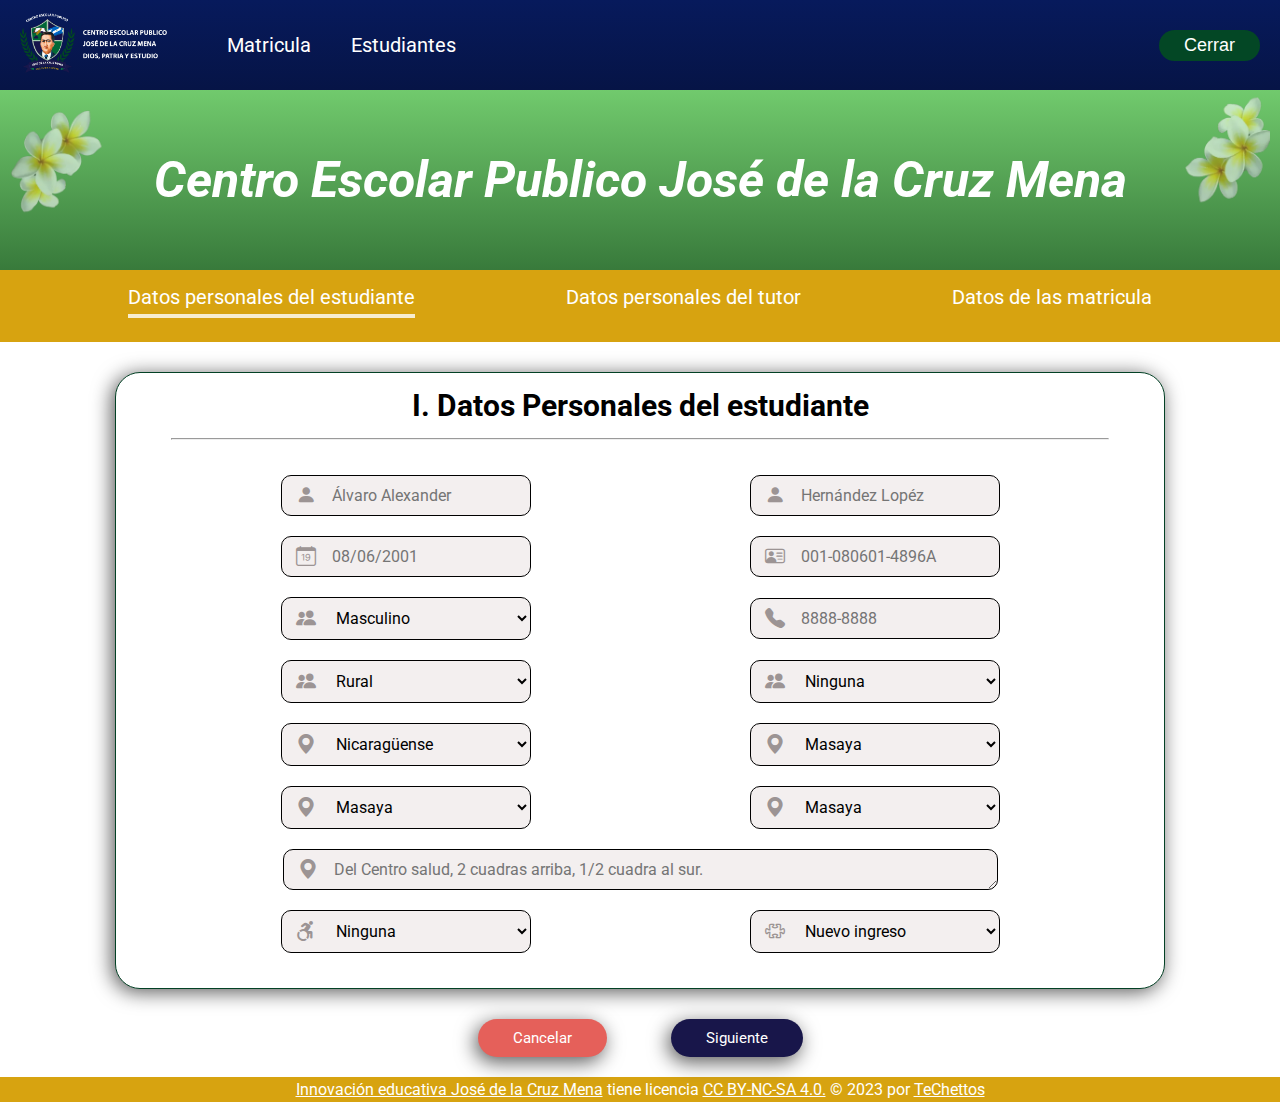
<file: pages/form_ejemplo_1.html>
<!DOCTYPE html>
<html lang="es-NI">

<head>
  <meta charset="UTF-8" />
  <meta name="viewport" content="width=device-width, initial-scale=1.0" />
  <title>Datos Estudiantes</title>
  <link rel="stylesheet" href="https://cdn.jsdelivr.net/npm/bootstrap-icons@1.11.1/font/bootstrap-icons.css">
  <link rel="stylesheet" href="../css/formularios.css" />
</head>

<body>
  <div id="preloader">
    <div id="loader"></div>
  </div>
  <nav>
    <!--Contenedor del logo-->
    <div class="logo">
      <a href="../index.html"><img src="../src/imagenes/imagen1.webp" alt=""></a>
    </div>
    <i class="bi bi-list abrir" id="abrir"></i><!--Icono menu-->
    <div class="nav" id="nav">
      <i class="bi bi-x cerrar" id="cerrar"></i><!--Icono cerrar-->
      <ul class="menu"><!--Contenedor menu-->
        <li class="nav-item"><a href="formulario_1.html">Matricula</a></li>
        <li class="nav-item"><a href="listado.html">Estudiantes</a></li>
        <!--Boton cerrar-->
        <button class="matricula" id="ocultar" onclick="window.location.href='login.html';">Cerrar</button>
      </ul>
    </div>
    <!--Boton cerrar-->
    <button class="matricula" id="mostrar" onclick="window.location.href='login.html';">Cerrar</button>
  </nav>

  <main>
    <section class="seccion-1">
      <h2>Centro Escolar Publico José de la Cruz Mena</h2>
      <img class="flor1" src="../src/imagenes/flor-sistema-2.webp" alt="" />
      <img class="flor2" src="../src/imagenes/flor-sistema-1.webp" alt="" />
    </section>

    <section class="seccion-2">
      <ul class="nav-links">
        <li><a class="selected" href="#">Datos personales del estudiante</a></li>
        <li><a href="form_ejemplo_2.html">Datos personales del tutor</a></li>
        <li><a href="form_ejemplo_3.html">Datos de las matricula</a></li>
      </ul>
    </section>

    <section>
      <form action="">
        <div>
          <h2 class="titulo">I. Datos Personales del estudiante</h2>
          <hr />
        </div>

        <div class="inputs-group">

          <div class="cajas-texto">
            <input type="text" placeholder="Álvaro Alexander" />
            <i class="bi bi-person-fill icon"></i>
          </div>

          <div class="cajas-texto">
            <input type="text" placeholder="Hernández Lopéz" />
            <i class="bi bi-person-fill icon"></i>
          </div>

          <div class="cajas-texto">
            <input type="text" placeholder="08/06/2001" />
            <i class="bi bi-calendar-date icon"></i>
          </div>

          <div class="cajas-texto">
            <input type="text" placeholder="001-080601-4896A" />
            <i class="bi bi-person-vcard icon"></i>
          </div>

          <div class="cajas-texto">
            <select class="select-menu">
              <option value="" disabled selected>Masculino</option>
              <option value="Masculino">Masculino</option>
              <option value="Femenino">Femenino</option>
            </select>
            <i class="bi bi-people-fill icon"></i>
          </div>

          <div class="cajas-texto">
            <input type="number" placeholder="8888-8888" />
            <i class="bi bi-telephone-fill icon"></i>
          </div>

          <div class="cajas-texto">
            <select>
              <option value="" disabled selected>Rural</option>
              <option value="Urbana">Urbana</option>
              <option value="Rural">Rural</option>
            </select>
            <i class="bi bi-people-fill icon"></i>
          </div>

          <div class="cajas-texto">
            <select>
              <option value="" disabled selected>Ninguna</option>
              <option value="Ninguna">Ninguna</option>
              <option value="Miskitu">Miskitu</option>
              <option value="Mayangna">Mayangna (Sumu)</option>
              <option value="Rama">Rama</option>
              <option value="Ulwa">Ulwa</option>
              <option value="Creole">Creole</option>
              <option value="Garífuna">Garífuna</option>
              <option value="Otro">Otro</option>
            </select>
            <i class="bi bi-people-fill icon"></i>
          </div>

          <div class="cajas-texto">
            <select>
              <option value="" disabled selected>Nicaragüense</option>
              <option value="Nicaragüense">Nicaragüense</option>
              <option value="Costarricense">Costarricense</option>
              <option value="Salvadoreño/a">Salvadoreño/a</option>
              <option value="Guatemalteco/a">Guatemalteco/a</option>
              <option value="Hondureño/a">Hondureño/a</option>
              <option value="Panameño/a">Panameño/a</option>
              <option value="Mexicano">Mexicano/a</option>
              <option value="Otro">Otro</option>
            </select>
            <i class="bi bi-geo-alt-fill icon"></i> 
          </div>

          <div class="cajas-texto">
            <select>
              <option value="" disabled selected>
                Masaya
              </option>
              <optgroup label="Región Autónoma del Atlántico Norte">
                <option value="Puerto Cabezas">Puerto Cabezas</option>
                <option value="Bilwi">Bilwi</option>
                <option value="Waspam">Waspam</option>
                <option value="Rosita">Rosita</option>
                <option value="Prinzapolka">Prinzapolka</option>
                <option value="Mulukukú">Mulukukú</option>
                <option value="Siuna">Siuna</option>
              </optgroup>

              <optgroup label="Región Autónoma del Atlántico Sur">
                <option value="Bluefields">Bluefields</option>
                <option value="Corn Island">Corn Island</option>
                <option value="Laguna de Perlas">Laguna de Perlas</option>
                <option value="El Tortuguero">El Tortuguero</option>
                <option value="San Juan del Norte">San Juan del Norte</option>
              </optgroup>

              <optgroup label="Departamento de Boaco">
                <option value="Boaco">Boaco</option>
                <option value="Santa Lucía">Santa Lucía</option>
                <option value="Camoapa">Camoapa</option>
                <option value="San José de los Remates">San José de los Remates</option>
                <option value="San Lorenzo">San Lorenzo</option>
                <option value="Teustepe">Teustepe</option>
                <option value="Cusmapa">Cusmapa</option>
                <option value="San Francisco del Norte">San Francisco del Norte</option>
              </optgroup>

              <optgroup label="Departamento de Carazo">
                <option value="Jinotepe">Jinotepe</option>
                <option value="Diriamba">Diriamba</option>
                <option value="Dolores">Dolores</option>
                <option value="La Paz de Carazo">La Paz de Carazo</option>
                <option value="Santa Teresa">Santa Teresa</option>
                <option value="San Marcos">San Marcos</option>
              </optgroup>

              <optgroup label="Departamento de Chinandega">
                <option value="Chinandega">Chinandega</option>
                <option value="El Viejo">El Viejo</option>
                <option value="San Rafael del Sur">San Rafael del Sur</option>
                <option value="Corinto">Corinto</option>
                <option value="Villanueva">Villanueva</option>
                <option value="Chichigalpa">Chichigalpa</option>
                <option value="San Juan del Sur">San Juan del Sur</option>
                <option value="Somotillo">Somotillo</option>
              </optgroup>

              <optgroup label="Departamento de Chontales">
                <option value="Juigalpa">Juigalpa</option>
                <option value="Santo Tomás">Santo Tomás</option>
                <option value="Comalapa">Comalapa</option>
                <option value="Villanueva">Villanueva</option>
                <option value="San Carlos">San Carlos</option>
                <option value="La Libertad">La Libertad</option>
                <option value="El Coral">El Coral</option>
                <option value="San Pedro de Lóvago">San Pedro de Lóvago</option>
              </optgroup>

              <optgroup label="Departamento de Estelí">
                <option value="Estelí">Estelí</option>
                <option value="Condega">Condega</option>
                <option value="Pueblo Nuevo">Pueblo Nuevo</option>
                <option value="San Juan de Limay">San Juan de Limay</option>
                <option value="La Trinidad">La Trinidad</option>
                <option value="San Francisco del Norte">San Francisco del Norte</option>
                <option value="La Cruz de Río Grande">La Cruz de Río Grande</option>
                <option value="San Nicolás">San Nicolás</option>
              </optgroup>

              <optgroup label="Departamento de Granada">
                <option value="Granada">Granada</option>
                <option value="Diriomo">Diriomo</option>
                <option value="Catarina">Catarina</option>
                <option value="Masaya">Masaya</option>
                <option value="Nandaime">Nandaime</option>
                <option value="Niquinohomo">Niquinohomo</option>
                <option value="El Crucero">El Crucero</option>
                <option value="Tisma">Tisma</option>
              </optgroup>

              <optgroup label="Departamento de Jinotega">
                <option value="Jinotega">Jinotega</option>
                <option value="Matagalpa">Matagalpa</option>
                <option value="San José de Bocay">San José de Bocay</option>
                <option value="San Ramón">San Ramón</option>
                <option value="El Cúa">El Cúa</option>
                <option value="Sébaco">Sébaco</option>
                <option value="Wiwilí">Wiwilí</option>
                <option value="Dipilto">Dipilto</option>
              </optgroup>

              <optgroup label="Departamento de León">
                <option value="León">León</option>
                <option value="Chinandega">Chinandega</option>
                <option value="El Sauce">El Sauce</option>
                <option value="Nagarote">Nagarote</option>
                <option value="La Paz Centro">La Paz Centro</option>
                <option value="Quezalguaque">Quezalguaque</option>
                <option value="Ticuantepe">Ticuantepe</option>
                <option value="San Marcos">San Marcos</option>
                <option value="Tipitapa">Tipitapa</option>
              </optgroup>

              <optgroup label="Departamento de Madriz">
                <option value="Somoto">Somoto</option>
                <option value="San Dionisio">San Dionisio</option>
                <option value="Las Sabanas">Las Sabanas</option>
                <option value="Telpaneca">Telpaneca</option>
                <option value="Ciudad Darío">Ciudad Darío</option>
                <option value="Palacagüina">Palacagüina</option>
                <option value="San Lucas">San Lucas</option>
                <option value="Totogalpa">Totogalpa</option>
              </optgroup>

              <optgroup label="Departamento de Managua">
                <option value="Managua">Managua</option>
                <option value="Tipitapa">Tipitapa</option>
                <option value="Ciudad Sandino">Ciudad Sandino</option>
                <option value="El Crucero">El Crucero</option>
                <option value="San Rafael del Sur">San Rafael del Sur</option>
                <option value="Villa El Carmen">Villa El Carmen</option>
                <option value="Mateare">Mateare</option>
                <option value="Ticuantepe">Ticuantepe</option>
              </optgroup>

              <optgroup label="Departamento de Masaya">
                <option value="Masaya">Masaya</option>
                <option value="Masatepe">Masatepe</option>
                <option value="Nindirí">Nindirí</option>
                <option value="Tisma">Tisma</option>
                <option value="Catarina">Catarina</option>
                <option value="Niquinohomo">Niquinohomo</option>
              </optgroup>

              <optgroup label="Departamento de Matagalpa">
                <option value="Matagalpa">Matagalpa</option>
                <option value="San Rafael del Norte">San Rafael del Norte</option>
                <option value="San Ramón">San Ramón</option>
                <option value="Jinotega">Jinotega</option>
                <option value="Estelí">Estelí</option>
                <option value="Sébaco">Sébaco</option>
                <option value="La Trinidad">La Trinidad</option>
              </optgroup>

              <optgroup label="Departamento de Río San Juan">
                <option value="San Carlos">San Carlos</option>
                <option value="San Juan del Norte">San Juan del Norte</option>
                <option value="San Miguelito">San Miguelito</option>
                <option value="Morrito">Morrito</option>
                <option value="El Almendro">El Almendro</option>
                <option value="San Juan de Nicaragua">San Juan de Nicaragua</option>
                <option value="El Tortuguero">El Tortuguero</option>
              </optgroup>

              <optgroup label="Departamento de Rivas">
                <option value="Rivas">Rivas</option>
                <option value="Belén">Belén</option>
                <option value="San Juan del Sur">San Juan del Sur</option>
                <option value="Tola">Tola</option>
                <option value="San Francisco Libre">San Francisco Libre</option>
                <option value="La Cruz del Río Grande">La Cruz del Río Grande</option>
                <option value="San Juan de Nicaragua">San Juan de Nicaragua</option>
                <option value="Buenos Aires">Buenos Aires</option>
              </optgroup>
            </select>
            <i class="bi bi-geo-alt-fill icon"></i>
          </div>

          <div class="cajas-texto">
            <select>
              <option value="" disabled selected>Masaya</option>
              <optgroup label="Región Autónoma del Atlántico Norte">
                <option value="Puerto Cabezas">Puerto Cabezas</option>
                <option value="Bilwi">Bilwi</option>
                <option value="Waspam">Waspam</option>
                <option value="Rosita">Rosita</option>
                <option value="Prinzapolka">Prinzapolka</option>
                <option value="Mulukukú">Mulukukú</option>
                <option value="Siuna">Siuna</option>
              </optgroup>

              <optgroup label="Región Autónoma del Atlántico Sur">
                <option value="Bluefields">Bluefields</option>
                <option value="Corn Island">Corn Island</option>
                <option value="Laguna de Perlas">Laguna de Perlas</option>
                <option value="El Tortuguero">El Tortuguero</option>
                <option value="San Juan del Norte">San Juan del Norte</option>
              </optgroup>

              <optgroup label="Departamento de Boaco">
                <option value="Boaco">Boaco</option>
                <option value="Santa Lucía">Santa Lucía</option>
                <option value="Camoapa">Camoapa</option>
                <option value="San José de los Remates">San José de los Remates</option>
                <option value="San Lorenzo">San Lorenzo</option>
                <option value="Teustepe">Teustepe</option>
                <option value="Cusmapa">Cusmapa</option>
                <option value="San Francisco del Norte">San Francisco del Norte</option>
              </optgroup>

              <optgroup label="Departamento de Carazo">
                <option value="Jinotepe">Jinotepe</option>
                <option value="Diriamba">Diriamba</option>
                <option value="Dolores">Dolores</option>
                <option value="La Paz de Carazo">La Paz de Carazo</option>
                <option value="Santa Teresa">Santa Teresa</option>
                <option value="San Marcos">San Marcos</option>
              </optgroup>

              <optgroup label="Departamento de Chinandega">
                <option value="Chinandega">Chinandega</option>
                <option value="El Viejo">El Viejo</option>
                <option value="San Rafael del Sur">San Rafael del Sur</option>
                <option value="Corinto">Corinto</option>
                <option value="Villanueva">Villanueva</option>
                <option value="Chichigalpa">Chichigalpa</option>
                <option value="San Juan del Sur">San Juan del Sur</option>
                <option value="Somotillo">Somotillo</option>
              </optgroup>

              <optgroup label="Departamento de Chontales">
                <option value="Juigalpa">Juigalpa</option>
                <option value="Santo Tomás">Santo Tomás</option>
                <option value="Comalapa">Comalapa</option>
                <option value="Villanueva">Villanueva</option>
                <option value="San Carlos">San Carlos</option>
                <option value="La Libertad">La Libertad</option>
                <option value="El Coral">El Coral</option>
                <option value="San Pedro de Lóvago">San Pedro de Lóvago</option>
              </optgroup>

              <optgroup label="Departamento de Estelí">
                <option value="Estelí">Estelí</option>
                <option value="Condega">Condega</option>
                <option value="Pueblo Nuevo">Pueblo Nuevo</option>
                <option value="San Juan de Limay">San Juan de Limay</option>
                <option value="La Trinidad">La Trinidad</option>
                <option value="San Francisco del Norte">San Francisco del Norte</option>
                <option value="La Cruz de Río Grande">La Cruz de Río Grande</option>
                <option value="San Nicolás">San Nicolás</option>
              </optgroup>

              <optgroup label="Departamento de Granada">
                <option value="Granada">Granada</option>
                <option value="Diriomo">Diriomo</option>
                <option value="Catarina">Catarina</option>
                <option value="Masaya">Masaya</option>
                <option value="Nandaime">Nandaime</option>
                <option value="Niquinohomo">Niquinohomo</option>
                <option value="El Crucero">El Crucero</option>
                <option value="Tisma">Tisma</option>
              </optgroup>

              <optgroup label="Departamento de Jinotega">
                <option value="Jinotega">Jinotega</option>
                <option value="Matagalpa">Matagalpa</option>
                <option value="San José de Bocay">San José de Bocay</option>
                <option value="San Ramón">San Ramón</option>
                <option value="El Cúa">El Cúa</option>
                <option value="Sébaco">Sébaco</option>
                <option value="Wiwilí">Wiwilí</option>
                <option value="Dipilto">Dipilto</option>
              </optgroup>

              <optgroup label="Departamento de León">
                <option value="León">León</option>
                <option value="Chinandega">Chinandega</option>
                <option value="El Sauce">El Sauce</option>
                <option value="Nagarote">Nagarote</option>
                <option value="La Paz Centro">La Paz Centro</option>
                <option value="Quezalguaque">Quezalguaque</option>
                <option value="Ticuantepe">Ticuantepe</option>
                <option value="San Marcos">San Marcos</option>
                <option value="Tipitapa">Tipitapa</option>
              </optgroup>

              <optgroup label="Departamento de Madriz">
                <option value="Somoto">Somoto</option>
                <option value="San Dionisio">San Dionisio</option>
                <option value="Las Sabanas">Las Sabanas</option>
                <option value="Telpaneca">Telpaneca</option>
                <option value="Ciudad Darío">Ciudad Darío</option>
                <option value="Palacagüina">Palacagüina</option>
                <option value="San Lucas">San Lucas</option>
                <option value="Totogalpa">Totogalpa</option>
              </optgroup>

              <optgroup label="Departamento de Managua">
                <option value="Managua">Managua</option>
                <option value="Tipitapa">Tipitapa</option>
                <option value="Ciudad Sandino">Ciudad Sandino</option>
                <option value="El Crucero">El Crucero</option>
                <option value="San Rafael del Sur">San Rafael del Sur</option>
                <option value="Villa El Carmen">Villa El Carmen</option>
                <option value="Mateare">Mateare</option>
                <option value="Ticuantepe">Ticuantepe</option>
              </optgroup>

              <optgroup label="Departamento de Masaya">
                <option value="Masaya">Masaya</option>
                <option value="Masatepe">Masatepe</option>
                <option value="Nindirí">Nindirí</option>
                <option value="Tisma">Tisma</option>
                <option value="Catarina">Catarina</option>
                <option value="Niquinohomo">Niquinohomo</option>
              </optgroup>

              <optgroup label="Departamento de Matagalpa">
                <option value="Matagalpa">Matagalpa</option>
                <option value="San Rafael del Norte">San Rafael del Norte</option>
                <option value="San Ramón">San Ramón</option>
                <option value="Jinotega">Jinotega</option>
                <option value="Estelí">Estelí</option>
                <option value="Sébaco">Sébaco</option>
                <option value="La Trinidad">La Trinidad</option>
              </optgroup>

              <optgroup label="Departamento de Río San Juan">
                <option value="San Carlos">San Carlos</option>
                <option value="San Juan del Norte">San Juan del Norte</option>
                <option value="San Miguelito">San Miguelito</option>
                <option value="Morrito">Morrito</option>
                <option value="El Almendro">El Almendro</option>
                <option value="San Juan de Nicaragua">San Juan de Nicaragua</option>
                <option value="El Tortuguero">El Tortuguero</option>
              </optgroup>

              <optgroup label="Departamento de Rivas">
                <option value="Rivas">Rivas</option>
                <option value="Belén">Belén</option>
                <option value="San Juan del Sur">San Juan del Sur</option>
                <option value="Tola">Tola</option>
                <option value="San Francisco Libre">San Francisco Libre</option>
                <option value="La Cruz del Río Grande">La Cruz del Río Grande</option>
                <option value="San Juan de Nicaragua">San Juan de Nicaragua</option>
                <option value="Buenos Aires">Buenos Aires</option>
              </optgroup>
            </select>
            <i class="bi bi-geo-alt-fill icon"></i>
          </div>

          <div class="cajas-texto">
            <select>
              <option value="" disabled selected>
                Masaya
              </option>
              <option value="Región Autónoma del Atlántico Norte">Región Autónoma del Atlántico Norte</option>
              <option value="Región Autónoma del Atlántico Sur">Región Autónoma del Atlántico Sur</option>
              <option value="Boaco">Boaco</option>
              <option value="Carazo">Carazo</option>
              <option value="Chinandega">Chinandega</option>
              <option value="Chontales">Chontales</option>
              <option value="Estelí">Estelí</option>
              <option value="Granada">Granada</option>
              <option value="Jinotega">Jinotega</option>
              <option value="León">León</option>
              <option value="Madriz">Madriz</option>
              <option value="Managua">Managua</option>
              <option value="Masaya">Masaya</option>
              <option value="Matagalpa">Matagalpa</option>
              <option value="Río San Juan">Río San Juan</option>
              <option value="Rivas">Rivas</option>
            </select>
            <i class="bi bi-geo-alt-fill icon"></i>
          </div>

          <div class="cajas-texto cont">
            <textarea name="" id="" cols="30" rows="1" placeholder="Del Centro salud, 2 cuadras arriba, 1/2 cuadra al sur."></textarea>
            <i class="bi bi-geo-alt-fill icon"></i>
          </div>

          <div class="cajas-texto">
            <select>
              <option value="" disabled selected>Ninguna</option>
              <option value="Visual">Visual</option>
              <option value="Auditiva">Auditiva</option>
              <option value="Motriz">Motriz</option>
              <option value="Intelectual">Intelectual</option>
              <option value="Múltiple">Múltiple</option>
              <option value="Otra">Otra</option>
            </select>
            <i class="bi bi-person-wheelchair icon"></i>
          </div>

          <div class="cajas-texto">
            <select>
              <option value="" disabled selected>Nuevo ingreso</option>
              <option value="opcion1">Reingreso</option>
              <option value="opcion2">Nuevo ingreso</option>
            </select>
            <i class="bi bi-puzzle icon"></i>
          </div>
        </div>

      </form>
      <div class="btn-formulario">
        <button class="btn-form-1">Cancelar</button>
        <button class="btn-form-2" onclick="window.location.href='form_ejemplo_2.html';">Siguiente</button>
      </div>
    </section>
  </main>
  <footer>
    <div class="pie">
      <p><a href="https://isseisenpai.github.io/JDLCM/">Innovación educativa José de la Cruz Mena</a> tiene licencia <a
          href="https://creativecommons.org/licenses/by-nc-sa/4.0/?ref=chooser-v1">CC BY-NC-SA 4.0.</a> © 2023 por <a
          href="https://github.com/IsseiSenpai">TeChettos</a></p>
    </div>
  </footer>
  <script src="../js/menu.js"></script>
</body>

</html>
</file>
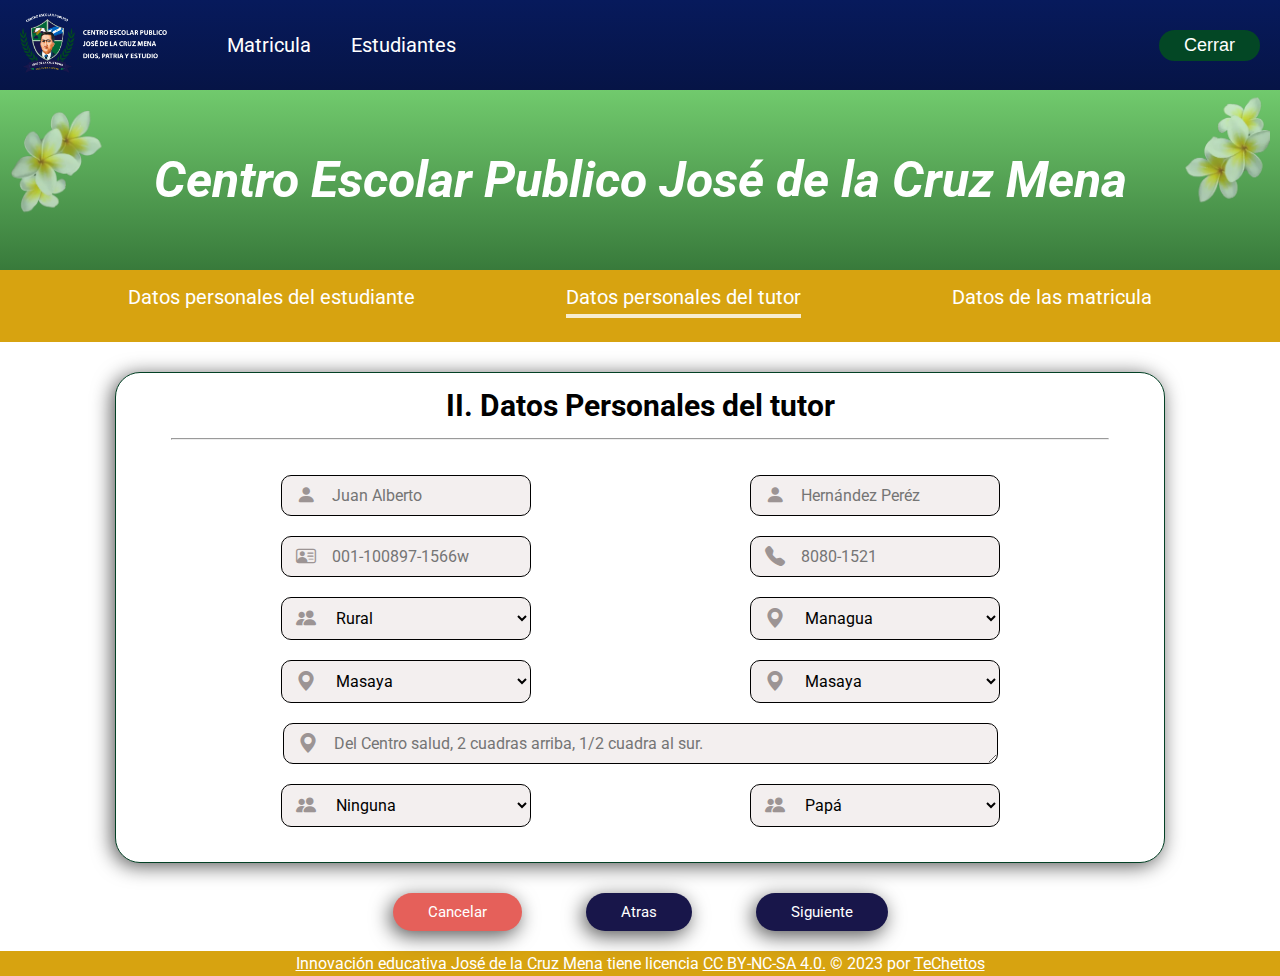
<file: pages/form_ejemplo_2.html>
<!DOCTYPE html>
<html lang="en">
<head>
    <meta charset="UTF-8">
    <meta name="viewport" content="width=device-width, initial-scale=1.0">
    <title>Datos del padre</title>
    <link rel="stylesheet" href="https://cdn.jsdelivr.net/npm/bootstrap-icons@1.11.1/font/bootstrap-icons.css">
    <link rel="stylesheet" href="../css/formularios.css">
</head>
<body>
  <div id="preloader">
    <div id="loader"></div>
  </div>
  <nav>
    <!--Contenedor del logo-->
    <div class="logo">
      <a href="../index.html"><img src="../src/imagenes/imagen1.webp" alt=""></a>
    </div>
    <i class="bi bi-list abrir" id="abrir"></i><!--Icono menu-->
    <div class="nav" id="nav">
      <i class="bi bi-x cerrar" id="cerrar"></i><!--Icono cerrar-->
      <ul class="menu"><!--Contenedor menu-->
        <li class="nav-item"><a href="formulario_1.html">Matricula</a></li>
        <li class="nav-item"><a href="listado.html">Estudiantes</a></li>
        <!--Boton cerrar-->
        <button class="matricula" id="ocultar" onclick="window.location.href='login.html';">Cerrar</button>
      </ul>
    </div>
    <!--Boton cerrar-->
    <button class="matricula" id="mostrar" onclick="window.location.href='login.html';">Cerrar</button>
  </nav>
      
      <main>
        <section class="seccion-1">
          <h2>Centro Escolar Publico José de la Cruz Mena</h2>
          <img class="flor1" src="../src/imagenes/flor-sistema-2.webp" alt=""/>
          <img class="flor2" src="../src/imagenes/flor-sistema-1.webp" alt="" />
        </section>
    
          <section class="seccion-2">
            <ul class="nav-links">
              <li><a href="form_ejemplo_1.html">Datos personales del estudiante</a></li>
              <li><a class="selected" href="formulario_2.html">Datos personales del tutor</a></li>
              <li><a href="form_ejemplo_3.html">Datos de las matricula</a></li>
            </ul>
          </section>
  
          <section>
              <form action="" class="formulario-2">
                <div>
                  <h2 class="titulo">II. Datos Personales del tutor</h2>
                  <hr />
                </div>
    
                <div class="inputs-group">
    
                  <div class="cajas-texto">
                    <input type="text" placeholder="Juan Alberto" />
                    <i class="bi bi-person-fill icon"></i>
                  </div>
    
                  <div class="cajas-texto">
                    <input type="text" placeholder="Hernández Peréz" />
                    <i class="bi bi-person-fill icon"></i>
                  </div>
  
                  <div class="cajas-texto">
                    <input type="text" placeholder="001-100897-1566w" />
                    <i class="bi bi-person-vcard icon"></i>
                  </div>
    
                  <div class="cajas-texto">
                    <input type="text" placeholder="8080-1521" />
                    <i class="bi bi-telephone-fill icon"></i>
                  </div>
    
                  <div class="cajas-texto">
                    <select >
                      <option value="" disabled selected>Rural</option>
                      <option value="Urbana">Urbana</option>
                      <option value="Rural">Rural</option>
                    </select>
                    <i class="bi bi-people-fill icon"></i>
                  </div>
    
                  <div class="cajas-texto">
                    <select >
                      <option value="" disabled selected>Managua</option>
                      <optgroup label="Región Autónoma del Atlántico Norte">
                        <option value="Puerto Cabezas">Puerto Cabezas</option>
                        <option value="Bilwi">Bilwi</option>
                        <option value="Waspam">Waspam</option>
                        <option value="Rosita">Rosita</option>
                        <option value="Prinzapolka">Prinzapolka</option>
                        <option value="Mulukukú">Mulukukú</option>
                        <option value="Siuna">Siuna</option>
                      </optgroup>
                    
                      <optgroup label="Región Autónoma del Atlántico Sur">
                        <option value="Bluefields">Bluefields</option>
                        <option value="Corn Island">Corn Island</option>
                        <option value="Laguna de Perlas">Laguna de Perlas</option>
                        <option value="El Tortuguero">El Tortuguero</option>
                        <option value="San Juan del Norte">San Juan del Norte</option>
                      </optgroup>
                      
                      <optgroup label="Departamento de Boaco">
                        <option value="Boaco">Boaco</option>
                        <option value="Santa Lucía">Santa Lucía</option>
                        <option value="Camoapa">Camoapa</option>
                        <option value="San José de los Remates">San José de los Remates</option>
                        <option value="San Lorenzo">San Lorenzo</option>
                        <option value="Teustepe">Teustepe</option>
                        <option value="Cusmapa">Cusmapa</option>
                        <option value="San Francisco del Norte">San Francisco del Norte</option>
                      </optgroup>
                      
                      <optgroup label="Departamento de Carazo">
                        <option value="Jinotepe">Jinotepe</option>
                        <option value="Diriamba">Diriamba</option>
                        <option value="Dolores">Dolores</option>
                        <option value="La Paz de Carazo">La Paz de Carazo</option>
                        <option value="Santa Teresa">Santa Teresa</option>
                        <option value="San Marcos">San Marcos</option>
                      </optgroup>
                      
                      <optgroup label="Departamento de Chinandega">
                        <option value="Chinandega">Chinandega</option>
                        <option value="El Viejo">El Viejo</option>
                        <option value="San Rafael del Sur">San Rafael del Sur</option>
                        <option value="Corinto">Corinto</option>
                        <option value="Villanueva">Villanueva</option>
                        <option value="Chichigalpa">Chichigalpa</option>
                        <option value="San Juan del Sur">San Juan del Sur</option>
                        <option value="Somotillo">Somotillo</option>
                      </optgroup>
                    
                      <optgroup label="Departamento de Chontales">
                        <option value="Juigalpa">Juigalpa</option>
                        <option value="Santo Tomás">Santo Tomás</option>
                        <option value="Comalapa">Comalapa</option>
                        <option value="Villanueva">Villanueva</option>
                        <option value="San Carlos">San Carlos</option>
                        <option value="La Libertad">La Libertad</option>
                        <option value="El Coral">El Coral</option>
                        <option value="San Pedro de Lóvago">San Pedro de Lóvago</option>
                      </optgroup>
                    
                      <optgroup label="Departamento de Estelí">
                        <option value="Estelí">Estelí</option>
                        <option value="Condega">Condega</option>
                        <option value="Pueblo Nuevo">Pueblo Nuevo</option>
                        <option value="San Juan de Limay">San Juan de Limay</option>
                        <option value="La Trinidad">La Trinidad</option>
                        <option value="San Francisco del Norte">San Francisco del Norte</option>
                        <option value="La Cruz de Río Grande">La Cruz de Río Grande</option>
                        <option value="San Nicolás">San Nicolás</option>
                      </optgroup>
                    
                      <optgroup label="Departamento de Granada">
                        <option value="Granada">Granada</option>
                        <option value="Diriomo">Diriomo</option>
                        <option value="Catarina">Catarina</option>
                        <option value="Masaya">Masaya</option>
                        <option value="Nandaime">Nandaime</option>
                        <option value="Niquinohomo">Niquinohomo</option>
                        <option value="El Crucero">El Crucero</option>
                        <option value="Tisma">Tisma</option>
                      </optgroup>
                      
                      <optgroup label="Departamento de Jinotega">
                        <option value="Jinotega">Jinotega</option>
                        <option value="Matagalpa">Matagalpa</option>
                        <option value="San José de Bocay">San José de Bocay</option>
                        <option value="San Ramón">San Ramón</option>
                        <option value="El Cúa">El Cúa</option>
                        <option value="Sébaco">Sébaco</option>
                        <option value="Wiwilí">Wiwilí</option>
                        <option value="Dipilto">Dipilto</option>
                      </optgroup>
      
                      <optgroup label="Departamento de León">
                        <option value="León">León</option>
                        <option value="Chinandega">Chinandega</option>
                        <option value="El Sauce">El Sauce</option>
                        <option value="Nagarote">Nagarote</option>
                        <option value="La Paz Centro">La Paz Centro</option>
                        <option value="Quezalguaque">Quezalguaque</option>
                        <option value="Ticuantepe">Ticuantepe</option>
                        <option value="San Marcos">San Marcos</option>
                        <option value="Tipitapa">Tipitapa</option>
                      </optgroup>
                    
                      <optgroup label="Departamento de Madriz">
                        <option value="Somoto">Somoto</option>
                        <option value="San Dionisio">San Dionisio</option>
                        <option value="Las Sabanas">Las Sabanas</option>
                        <option value="Telpaneca">Telpaneca</option>
                        <option value="Ciudad Darío">Ciudad Darío</option>
                        <option value="Palacagüina">Palacagüina</option>
                        <option value="San Lucas">San Lucas</option>
                        <option value="Totogalpa">Totogalpa</option>
                      </optgroup>
                    
                      <optgroup label="Departamento de Managua">
                        <option value="Managua">Managua</option>
                        <option value="Tipitapa">Tipitapa</option>
                        <option value="Ciudad Sandino">Ciudad Sandino</option>
                        <option value="El Crucero">El Crucero</option>
                        <option value="San Rafael del Sur">San Rafael del Sur</option>
                        <option value="Villa El Carmen">Villa El Carmen</option>
                        <option value="Mateare">Mateare</option>
                        <option value="Ticuantepe">Ticuantepe</option>
                      </optgroup>
                    
                      <optgroup label="Departamento de Masaya">
                        <option value="Masaya">Masaya</option>
                        <option value="Masatepe">Masatepe</option>
                        <option value="Nindirí">Nindirí</option>
                        <option value="Tisma">Tisma</option>
                        <option value="Catarina">Catarina</option>
                        <option value="Niquinohomo">Niquinohomo</option>
                      </optgroup>
                    
                      <optgroup label="Departamento de Matagalpa">
                        <option value="Matagalpa">Matagalpa</option>
                        <option value="San Rafael del Norte">San Rafael del Norte</option>
                        <option value="San Ramón">San Ramón</option>
                        <option value="Jinotega">Jinotega</option>
                        <option value="Estelí">Estelí</option>
                        <option value="Sébaco">Sébaco</option>
                        <option value="La Trinidad">La Trinidad</option>
                      </optgroup>
                    
                      <optgroup label="Departamento de Río San Juan">
                        <option value="San Carlos">San Carlos</option>
                        <option value="San Juan del Norte">San Juan del Norte</option>
                        <option value="San Miguelito">San Miguelito</option>
                        <option value="Morrito">Morrito</option>
                        <option value="El Almendro">El Almendro</option>
                        <option value="San Juan de Nicaragua">San Juan de Nicaragua</option>
                        <option value="El Tortuguero">El Tortuguero</option>
                      </optgroup>
                    
                      <optgroup label="Departamento de Rivas">
                        <option value="Rivas">Rivas</option>
                        <option value="Belén">Belén</option>
                        <option value="San Juan del Sur">San Juan del Sur</option>
                        <option value="Tola">Tola</option>
                        <option value="San Francisco Libre">San Francisco Libre</option>
                        <option value="La Cruz del Río Grande">La Cruz del Río Grande</option>
                        <option value="San Juan de Nicaragua">San Juan de Nicaragua</option>
                        <option value="Buenos Aires">Buenos Aires</option>
                      </optgroup>
                    </select>
                   <i class="bi bi-geo-alt-fill icon"></i>
                  </div>
    
                  <div class="cajas-texto">
                    <select >
                      <option value="" disabled selected>Masaya</option>
                      <optgroup label="Región Autónoma del Atlántico Norte">
                        <option value="Puerto Cabezas">Puerto Cabezas</option>
                        <option value="Bilwi">Bilwi</option>
                        <option value="Waspam">Waspam</option>
                        <option value="Rosita">Rosita</option>
                        <option value="Prinzapolka">Prinzapolka</option>
                        <option value="Mulukukú">Mulukukú</option>
                        <option value="Siuna">Siuna</option>
                      </optgroup>
                    
                      <optgroup label="Región Autónoma del Atlántico Sur">
                        <option value="Bluefields">Bluefields</option>
                        <option value="Corn Island">Corn Island</option>
                        <option value="Laguna de Perlas">Laguna de Perlas</option>
                        <option value="El Tortuguero">El Tortuguero</option>
                        <option value="San Juan del Norte">San Juan del Norte</option>
                      </optgroup>
                      
                      <optgroup label="Departamento de Boaco">
                        <option value="Boaco">Boaco</option>
                        <option value="Santa Lucía">Santa Lucía</option>
                        <option value="Camoapa">Camoapa</option>
                        <option value="San José de los Remates">San José de los Remates</option>
                        <option value="San Lorenzo">San Lorenzo</option>
                        <option value="Teustepe">Teustepe</option>
                        <option value="Cusmapa">Cusmapa</option>
                        <option value="San Francisco del Norte">San Francisco del Norte</option>
                      </optgroup>
                      
                      <optgroup label="Departamento de Carazo">
                        <option value="Jinotepe">Jinotepe</option>
                        <option value="Diriamba">Diriamba</option>
                        <option value="Dolores">Dolores</option>
                        <option value="La Paz de Carazo">La Paz de Carazo</option>
                        <option value="Santa Teresa">Santa Teresa</option>
                        <option value="San Marcos">San Marcos</option>
                      </optgroup>
                      
                      <optgroup label="Departamento de Chinandega">
                        <option value="Chinandega">Chinandega</option>
                        <option value="El Viejo">El Viejo</option>
                        <option value="San Rafael del Sur">San Rafael del Sur</option>
                        <option value="Corinto">Corinto</option>
                        <option value="Villanueva">Villanueva</option>
                        <option value="Chichigalpa">Chichigalpa</option>
                        <option value="San Juan del Sur">San Juan del Sur</option>
                        <option value="Somotillo">Somotillo</option>
                      </optgroup>
                    
                      <optgroup label="Departamento de Chontales">
                        <option value="Juigalpa">Juigalpa</option>
                        <option value="Santo Tomás">Santo Tomás</option>
                        <option value="Comalapa">Comalapa</option>
                        <option value="Villanueva">Villanueva</option>
                        <option value="San Carlos">San Carlos</option>
                        <option value="La Libertad">La Libertad</option>
                        <option value="El Coral">El Coral</option>
                        <option value="San Pedro de Lóvago">San Pedro de Lóvago</option>
                      </optgroup>
                    
                      <optgroup label="Departamento de Estelí">
                        <option value="Estelí">Estelí</option>
                        <option value="Condega">Condega</option>
                        <option value="Pueblo Nuevo">Pueblo Nuevo</option>
                        <option value="San Juan de Limay">San Juan de Limay</option>
                        <option value="La Trinidad">La Trinidad</option>
                        <option value="San Francisco del Norte">San Francisco del Norte</option>
                        <option value="La Cruz de Río Grande">La Cruz de Río Grande</option>
                        <option value="San Nicolás">San Nicolás</option>
                      </optgroup>
                    
                      <optgroup label="Departamento de Granada">
                        <option value="Granada">Granada</option>
                        <option value="Diriomo">Diriomo</option>
                        <option value="Catarina">Catarina</option>
                        <option value="Masaya">Masaya</option>
                        <option value="Nandaime">Nandaime</option>
                        <option value="Niquinohomo">Niquinohomo</option>
                        <option value="El Crucero">El Crucero</option>
                        <option value="Tisma">Tisma</option>
                      </optgroup>
                      
                      <optgroup label="Departamento de Jinotega">
                        <option value="Jinotega">Jinotega</option>
                        <option value="Matagalpa">Matagalpa</option>
                        <option value="San José de Bocay">San José de Bocay</option>
                        <option value="San Ramón">San Ramón</option>
                        <option value="El Cúa">El Cúa</option>
                        <option value="Sébaco">Sébaco</option>
                        <option value="Wiwilí">Wiwilí</option>
                        <option value="Dipilto">Dipilto</option>
                      </optgroup>
      
                      <optgroup label="Departamento de León">
                        <option value="León">León</option>
                        <option value="Chinandega">Chinandega</option>
                        <option value="El Sauce">El Sauce</option>
                        <option value="Nagarote">Nagarote</option>
                        <option value="La Paz Centro">La Paz Centro</option>
                        <option value="Quezalguaque">Quezalguaque</option>
                        <option value="Ticuantepe">Ticuantepe</option>
                        <option value="San Marcos">San Marcos</option>
                        <option value="Tipitapa">Tipitapa</option>
                      </optgroup>
                    
                      <optgroup label="Departamento de Madriz">
                        <option value="Somoto">Somoto</option>
                        <option value="San Dionisio">San Dionisio</option>
                        <option value="Las Sabanas">Las Sabanas</option>
                        <option value="Telpaneca">Telpaneca</option>
                        <option value="Ciudad Darío">Ciudad Darío</option>
                        <option value="Palacagüina">Palacagüina</option>
                        <option value="San Lucas">San Lucas</option>
                        <option value="Totogalpa">Totogalpa</option>
                      </optgroup>
                    
                      <optgroup label="Departamento de Managua">
                        <option value="Managua">Managua</option>
                        <option value="Tipitapa">Tipitapa</option>
                        <option value="Ciudad Sandino">Ciudad Sandino</option>
                        <option value="El Crucero">El Crucero</option>
                        <option value="San Rafael del Sur">San Rafael del Sur</option>
                        <option value="Villa El Carmen">Villa El Carmen</option>
                        <option value="Mateare">Mateare</option>
                        <option value="Ticuantepe">Ticuantepe</option>
                      </optgroup>
                    
                      <optgroup label="Departamento de Masaya">
                        <option value="Masaya">Masaya</option>
                        <option value="Masatepe">Masatepe</option>
                        <option value="Nindirí">Nindirí</option>
                        <option value="Tisma">Tisma</option>
                        <option value="Catarina">Catarina</option>
                        <option value="Niquinohomo">Niquinohomo</option>
                      </optgroup>
                    
                      <optgroup label="Departamento de Matagalpa">
                        <option value="Matagalpa">Matagalpa</option>
                        <option value="San Rafael del Norte">San Rafael del Norte</option>
                        <option value="San Ramón">San Ramón</option>
                        <option value="Jinotega">Jinotega</option>
                        <option value="Estelí">Estelí</option>
                        <option value="Sébaco">Sébaco</option>
                        <option value="La Trinidad">La Trinidad</option>
                      </optgroup>
                    
                      <optgroup label="Departamento de Río San Juan">
                        <option value="San Carlos">San Carlos</option>
                        <option value="San Juan del Norte">San Juan del Norte</option>
                        <option value="San Miguelito">San Miguelito</option>
                        <option value="Morrito">Morrito</option>
                        <option value="El Almendro">El Almendro</option>
                        <option value="San Juan de Nicaragua">San Juan de Nicaragua</option>
                        <option value="El Tortuguero">El Tortuguero</option>
                      </optgroup>
                    
                      <optgroup label="Departamento de Rivas">
                        <option value="Rivas">Rivas</option>
                        <option value="Belén">Belén</option>
                        <option value="San Juan del Sur">San Juan del Sur</option>
                        <option value="Tola">Tola</option>
                        <option value="San Francisco Libre">San Francisco Libre</option>
                        <option value="La Cruz del Río Grande">La Cruz del Río Grande</option>
                        <option value="San Juan de Nicaragua">San Juan de Nicaragua</option>
                        <option value="Buenos Aires">Buenos Aires</option>
                      </optgroup>
                    </select>
                   <i class="bi bi-geo-alt-fill icon"></i>
                  </div>
    
                  <div class="cajas-texto">
                    <select >
                      <option value="" disabled selected>Masaya</option>
                      <option value="Región Autónoma del Atlántico Norte">Región Autónoma del Atlántico Norte</option>
                      <option value="Región Autónoma del Atlántico Sur">Región Autónoma del Atlántico Sur</option>
                      <option value="Boaco">Boaco</option>
                      <option value="Carazo">Carazo</option>
                      <option value="Chinandega">Chinandega</option>
                      <option value="Chontales">Chontales</option>
                      <option value="Estelí">Estelí</option>
                      <option value="Granada">Granada</option>
                      <option value="Jinotega">Jinotega</option>
                      <option value="León">León</option>
                      <option value="Madriz">Madriz</option>
                      <option value="Managua">Managua</option>
                      <option value="Masaya">Masaya</option>
                      <option value="Matagalpa">Matagalpa</option>
                      <option value="Río San Juan">Río San Juan</option>
                      <option value="Rivas">Rivas</option>
                    </select>
                    <i class="bi bi-geo-alt-fill icon"></i>
                  </div>
    
                  <div class="cajas-texto cont" >
                    <textarea name="" id="" cols="30" rows="1" placeholder="Del Centro salud, 2 cuadras arriba, 1/2 cuadra al sur."></textarea>
                    <i class="bi bi-geo-alt-fill icon"></i>
                  </div>
              
                  <div class="cajas-texto">
                    <select >
                      <option value="" disabled selected>Ninguna</option>
                      <option value="Visual">Visual</option>
                      <option value="Auditiva">Auditiva</option>
                      <option value="Motriz">Motriz</option>
                      <option value="Intelectual">Intelectual</option>
                      <option value="Múltiple">Múltiple</option>
                      <option value="Otra">Otra</option>
                    </select>
                    <i class="bi bi-people-fill icon"></i>
                  </div>
                  
                  <div class="cajas-texto">
                    <select >
                      <option  value="" disabled selected>Papá</option>
                      <option value="opcion5">Ninguno</option>
                      <option value="opcion1">Mamá</option>
                      <option value="opcion2">Papá</option>
                      <option value="opcion2">Hermano/a</option>
                      <option value="opcion4">Tía/sobrino/a</option>
                      <option value="opcion2">Otro</option>
                    </select>
                    <i class="bi bi-people-fill icon"></i>
                  </div>
                </div>
              </form>
              <div class="btn-formulario">
                <button onclick="window.location.href='';"class="btn-estilo">Cancelar</button></a>
                <button onclick="window.location.href='form_ejemplo_1.html';" class="btn-estilo2">Atras</button>
                <button onclick="window.location.href='form_ejemplo_3.html';" class="btn-estilo2">Siguiente</button>
              </div>
          </section>
  
      </main>
  
      <footer class="foot">
        <div class="pie">
          <p><a href="https://isseisenpai.github.io/JDLCM/">Innovación educativa José de la Cruz Mena</a> tiene licencia <a href="https://creativecommons.org/licenses/by-nc-sa/4.0/?ref=chooser-v1">CC BY-NC-SA 4.0.</a> © 2023 por <a href="https://github.com/IsseiSenpai">TeChettos</a></p>
        </div>
      </footer>
      <script src="../js/menu.js"></script>
</body>
</html>
</file>
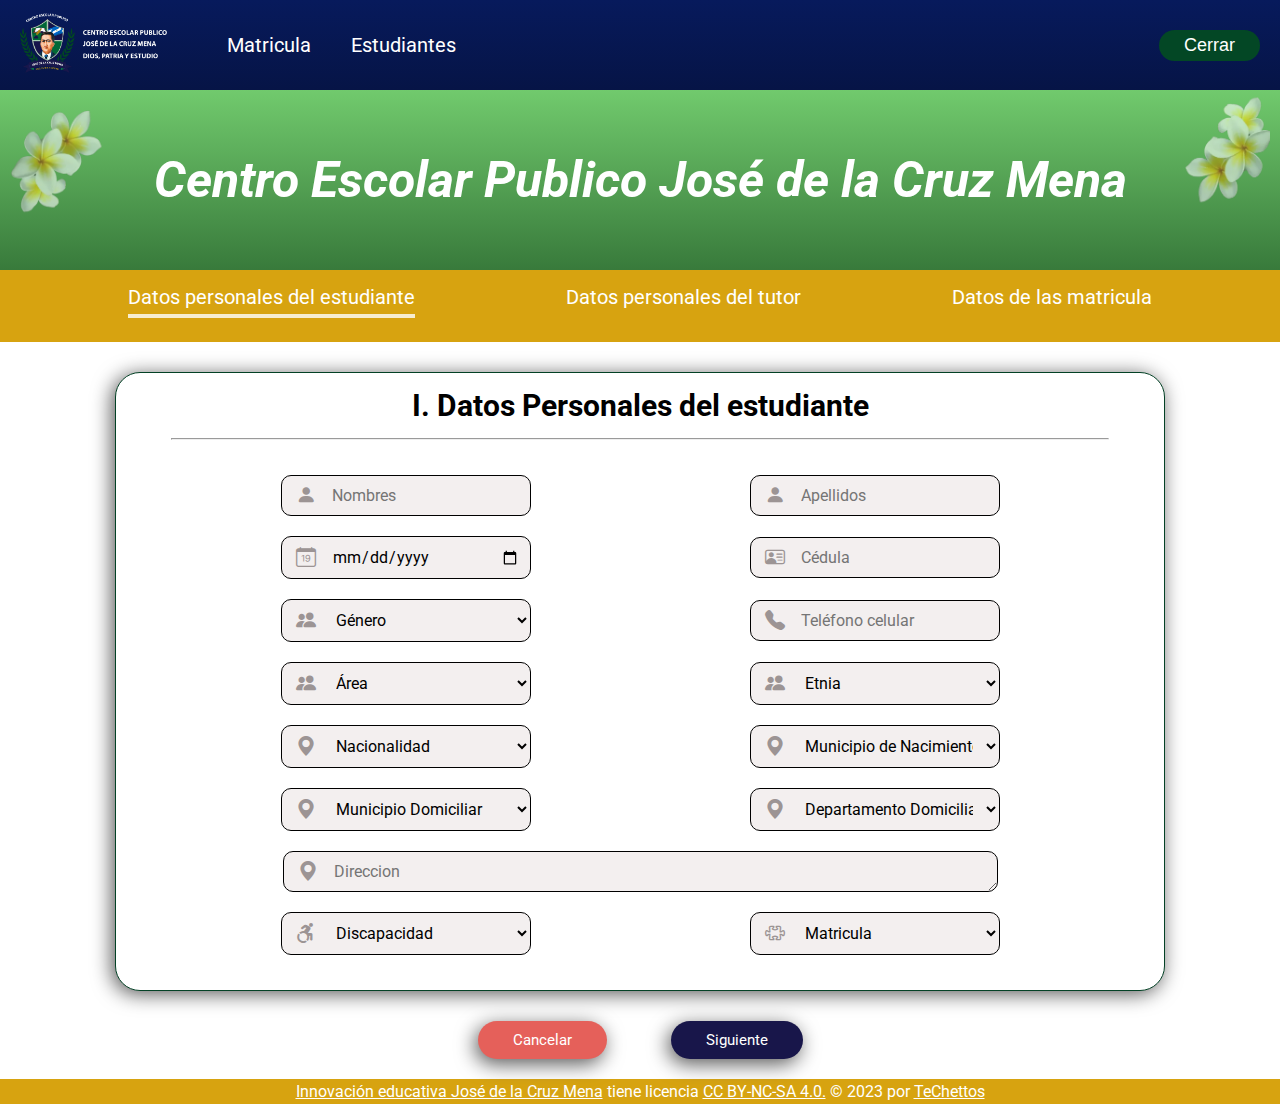
<file: pages/formulario_1.html>
<!DOCTYPE html>
<html lang="es-NI">

<head>
  <meta charset="UTF-8" />
  <meta name="viewport" content="width=device-width, initial-scale=1.0" />
  <title>Datos Estudiantes</title>
  <link rel="stylesheet" href="https://cdn.jsdelivr.net/npm/bootstrap-icons@1.11.1/font/bootstrap-icons.css">
  <link rel="stylesheet" href="../css/formularios.css" />
  <meta http-equiv="X-UA-Compatible" content="IE=edge">
  <meta name="TecChetos" lang="es" content="Equipo de Desarrollo TeChetos">
  <meta name="keywords"
    content="educación, innovación, aprendizaje, videojuego educativo, Lengua y Literatura, gramática, ortografía, José de la Cruz Mena">
  <meta name="description"
    content="Sitio web oficial del Colegio José de la Cruz Mena. Explora nuestra institución educativa, conoce nuestro equipo docente, programas académicos y eventos. Brindamos educación de calidad y fomentamos el crecimiento integral de nuestros estudiantes.">
  <meta name="copyright"
    content="Copyright © 2023, TecChetos. Todos los derechos reservados. Última actualización: 28 de Octubre de 2023.">
  <meta http-equiv="Cache-Control" content="max-age=31536000">
  <meta http-equiv="Expires" content="max-age=31536000">
  <link rel="icon" href="../src/imagenes/icon.webp" type="png/img">
</head>

<body>
  <div id="preloader">
    <div id="loader"></div>
  </div>
  <nav>
    <!--Contenedor del logo-->
    <div class="logo">
      <a href="../index.html"><img src="../src/imagenes/imagen1.webp" alt=""></a>
    </div>
    <i class="bi bi-list abrir" id="abrir"></i><!--Icono menu-->
    <div class="nav" id="nav">
      <i class="bi bi-x cerrar" id="cerrar"></i><!--Icono cerrar-->
      <ul class="menu"><!--Contenedor menu-->
        <li class="nav-item"><a href="formulario_1.html">Matricula</a></li>
        <li class="nav-item"><a href="listado.html">Estudiantes</a></li>
        <!--Boton cerrar-->
        <button class="matricula" id="ocultar" onclick="window.location.href='login.html';">Cerrar</button>
      </ul>
    </div>
    <!--Boton cerrar-->
    <button class="matricula" id="mostrar" onclick="window.location.href='login.html';">Cerrar</button>
  </nav>

  <main>
    <section class="seccion-1">
      <h2>Centro Escolar Publico José de la Cruz Mena</h2>
      <img class="flor1" src="../src/imagenes/flor-sistema-2.webp" alt="" />
      <img class="flor2" src="../src/imagenes/flor-sistema-1.webp" alt="" />
    </section>

    <section class="seccion-2">
      <ul class="nav-links">
        <li><a class="selected" href="#">Datos personales del estudiante</a></li>
        <li><a href="formulario_2.html">Datos personales del tutor</a></li>
        <li><a href="formulario_3.html">Datos de las matricula</a></li>
      </ul>
    </section>

    <section>
      <form action="">
        <div>
          <h2 class="titulo">I. Datos Personales del estudiante</h2>
          <hr />
        </div>

        <div class="inputs-group">

          <div class="cajas-texto">
            <input type="text" placeholder="Nombres" />
            <i class="bi bi-person-fill icon"></i>
          </div>

          <div class="cajas-texto">
            <input type="text" placeholder="Apellidos" />
            <i class="bi bi-person-fill icon"></i>
          </div>

          <div class="cajas-texto">
            <input type="date" placeholder="Apellidos" />
            <i class="bi bi-calendar-date icon"></i>
          </div>

          <div class="cajas-texto">
            <input type="text" placeholder="Cédula" />
            <i class="bi bi-person-vcard icon"></i>
          </div>

          <div class="cajas-texto">
            <select class="select-menu">
              <option value="" disabled selected>Género</option>
              <option value="Masculino">Masculino</option>
              <option value="Femenino">Femenino</option>
            </select>
            <i class="bi bi-people-fill icon"></i>
          </div>

          <div class="cajas-texto">
            <input type="number" placeholder="Teléfono celular" />
            <i class="bi bi-telephone-fill icon"></i>
          </div>

          <div class="cajas-texto">
            <select>
              <option value="" disabled selected>Área</option>
              <option value="Urbana">Urbana</option>
              <option value="Rural">Rural</option>
            </select>
            <i class="bi bi-people-fill icon"></i>
          </div>

          <div class="cajas-texto">
            <select>
              <option value="" disabled selected>Etnia</option>
              <option value="Ninguna">Ninguna</option>
              <option value="Miskitu">Miskitu</option>
              <option value="Mayangna">Mayangna (Sumu)</option>
              <option value="Rama">Rama</option>
              <option value="Ulwa">Ulwa</option>
              <option value="Creole">Creole</option>
              <option value="Garífuna">Garífuna</option>
              <option value="Otro">Otro</option>
            </select>
            <i class="bi bi-people-fill icon"></i>
          </div>

          <div class="cajas-texto">
            <select>
              <option value="" disabled selected>Nacionalidad</option>
              <option value="Nicaragüense">Nicaragüense</option>
              <option value="Costarricense">Costarricense</option>
              <option value="Salvadoreño/a">Salvadoreño/a</option>
              <option value="Guatemalteco/a">Guatemalteco/a</option>
              <option value="Hondureño/a">Hondureño/a</option>
              <option value="Panameño/a">Panameño/a</option>
              <option value="Mexicano">Mexicano/a</option>
              <option value="Otro">Otro</option>
            </select>
            <i class="bi bi-geo-alt-fill icon"></i>
          </div>

          <div class="cajas-texto">
            <select>
              <option value="" disabled selected>
                Municipio de Nacimiento
              </option>
              <optgroup label="Región Autónoma del Atlántico Norte">
                <option value="Puerto Cabezas">Puerto Cabezas</option>
                <option value="Bilwi">Bilwi</option>
                <option value="Waspam">Waspam</option>
                <option value="Rosita">Rosita</option>
                <option value="Prinzapolka">Prinzapolka</option>
                <option value="Mulukukú">Mulukukú</option>
                <option value="Siuna">Siuna</option>
              </optgroup>

              <optgroup label="Región Autónoma del Atlántico Sur">
                <option value="Bluefields">Bluefields</option>
                <option value="Corn Island">Corn Island</option>
                <option value="Laguna de Perlas">Laguna de Perlas</option>
                <option value="El Tortuguero">El Tortuguero</option>
                <option value="San Juan del Norte">San Juan del Norte</option>
              </optgroup>

              <optgroup label="Departamento de Boaco">
                <option value="Boaco">Boaco</option>
                <option value="Santa Lucía">Santa Lucía</option>
                <option value="Camoapa">Camoapa</option>
                <option value="San José de los Remates">San José de los Remates</option>
                <option value="San Lorenzo">San Lorenzo</option>
                <option value="Teustepe">Teustepe</option>
                <option value="Cusmapa">Cusmapa</option>
                <option value="San Francisco del Norte">San Francisco del Norte</option>
              </optgroup>

              <optgroup label="Departamento de Carazo">
                <option value="Jinotepe">Jinotepe</option>
                <option value="Diriamba">Diriamba</option>
                <option value="Dolores">Dolores</option>
                <option value="La Paz de Carazo">La Paz de Carazo</option>
                <option value="Santa Teresa">Santa Teresa</option>
                <option value="San Marcos">San Marcos</option>
              </optgroup>

              <optgroup label="Departamento de Chinandega">
                <option value="Chinandega">Chinandega</option>
                <option value="El Viejo">El Viejo</option>
                <option value="San Rafael del Sur">San Rafael del Sur</option>
                <option value="Corinto">Corinto</option>
                <option value="Villanueva">Villanueva</option>
                <option value="Chichigalpa">Chichigalpa</option>
                <option value="San Juan del Sur">San Juan del Sur</option>
                <option value="Somotillo">Somotillo</option>
              </optgroup>

              <optgroup label="Departamento de Chontales">
                <option value="Juigalpa">Juigalpa</option>
                <option value="Santo Tomás">Santo Tomás</option>
                <option value="Comalapa">Comalapa</option>
                <option value="Villanueva">Villanueva</option>
                <option value="San Carlos">San Carlos</option>
                <option value="La Libertad">La Libertad</option>
                <option value="El Coral">El Coral</option>
                <option value="San Pedro de Lóvago">San Pedro de Lóvago</option>
              </optgroup>

              <optgroup label="Departamento de Estelí">
                <option value="Estelí">Estelí</option>
                <option value="Condega">Condega</option>
                <option value="Pueblo Nuevo">Pueblo Nuevo</option>
                <option value="San Juan de Limay">San Juan de Limay</option>
                <option value="La Trinidad">La Trinidad</option>
                <option value="San Francisco del Norte">San Francisco del Norte</option>
                <option value="La Cruz de Río Grande">La Cruz de Río Grande</option>
                <option value="San Nicolás">San Nicolás</option>
              </optgroup>

              <optgroup label="Departamento de Granada">
                <option value="Granada">Granada</option>
                <option value="Diriomo">Diriomo</option>
                <option value="Catarina">Catarina</option>
                <option value="Masaya">Masaya</option>
                <option value="Nandaime">Nandaime</option>
                <option value="Niquinohomo">Niquinohomo</option>
                <option value="El Crucero">El Crucero</option>
                <option value="Tisma">Tisma</option>
              </optgroup>

              <optgroup label="Departamento de Jinotega">
                <option value="Jinotega">Jinotega</option>
                <option value="Matagalpa">Matagalpa</option>
                <option value="San José de Bocay">San José de Bocay</option>
                <option value="San Ramón">San Ramón</option>
                <option value="El Cúa">El Cúa</option>
                <option value="Sébaco">Sébaco</option>
                <option value="Wiwilí">Wiwilí</option>
                <option value="Dipilto">Dipilto</option>
              </optgroup>

              <optgroup label="Departamento de León">
                <option value="León">León</option>
                <option value="Chinandega">Chinandega</option>
                <option value="El Sauce">El Sauce</option>
                <option value="Nagarote">Nagarote</option>
                <option value="La Paz Centro">La Paz Centro</option>
                <option value="Quezalguaque">Quezalguaque</option>
                <option value="Ticuantepe">Ticuantepe</option>
                <option value="San Marcos">San Marcos</option>
                <option value="Tipitapa">Tipitapa</option>
              </optgroup>

              <optgroup label="Departamento de Madriz">
                <option value="Somoto">Somoto</option>
                <option value="San Dionisio">San Dionisio</option>
                <option value="Las Sabanas">Las Sabanas</option>
                <option value="Telpaneca">Telpaneca</option>
                <option value="Ciudad Darío">Ciudad Darío</option>
                <option value="Palacagüina">Palacagüina</option>
                <option value="San Lucas">San Lucas</option>
                <option value="Totogalpa">Totogalpa</option>
              </optgroup>

              <optgroup label="Departamento de Managua">
                <option value="Managua">Managua</option>
                <option value="Tipitapa">Tipitapa</option>
                <option value="Ciudad Sandino">Ciudad Sandino</option>
                <option value="El Crucero">El Crucero</option>
                <option value="San Rafael del Sur">San Rafael del Sur</option>
                <option value="Villa El Carmen">Villa El Carmen</option>
                <option value="Mateare">Mateare</option>
                <option value="Ticuantepe">Ticuantepe</option>
              </optgroup>

              <optgroup label="Departamento de Masaya">
                <option value="Masaya">Masaya</option>
                <option value="Masatepe">Masatepe</option>
                <option value="Nindirí">Nindirí</option>
                <option value="Tisma">Tisma</option>
                <option value="Catarina">Catarina</option>
                <option value="Niquinohomo">Niquinohomo</option>
              </optgroup>

              <optgroup label="Departamento de Matagalpa">
                <option value="Matagalpa">Matagalpa</option>
                <option value="San Rafael del Norte">San Rafael del Norte</option>
                <option value="San Ramón">San Ramón</option>
                <option value="Jinotega">Jinotega</option>
                <option value="Estelí">Estelí</option>
                <option value="Sébaco">Sébaco</option>
                <option value="La Trinidad">La Trinidad</option>
              </optgroup>

              <optgroup label="Departamento de Río San Juan">
                <option value="San Carlos">San Carlos</option>
                <option value="San Juan del Norte">San Juan del Norte</option>
                <option value="San Miguelito">San Miguelito</option>
                <option value="Morrito">Morrito</option>
                <option value="El Almendro">El Almendro</option>
                <option value="San Juan de Nicaragua">San Juan de Nicaragua</option>
                <option value="El Tortuguero">El Tortuguero</option>
              </optgroup>

              <optgroup label="Departamento de Rivas">
                <option value="Rivas">Rivas</option>
                <option value="Belén">Belén</option>
                <option value="San Juan del Sur">San Juan del Sur</option>
                <option value="Tola">Tola</option>
                <option value="San Francisco Libre">San Francisco Libre</option>
                <option value="La Cruz del Río Grande">La Cruz del Río Grande</option>
                <option value="San Juan de Nicaragua">San Juan de Nicaragua</option>
                <option value="Buenos Aires">Buenos Aires</option>
              </optgroup>
            </select>
            <i class="bi bi-geo-alt-fill icon"></i>
          </div>

          <div class="cajas-texto">
            <select>
              <option value="" disabled selected>Municipio Domiciliar</option>
              <optgroup label="Región Autónoma del Atlántico Norte">
                <option value="Puerto Cabezas">Puerto Cabezas</option>
                <option value="Bilwi">Bilwi</option>
                <option value="Waspam">Waspam</option>
                <option value="Rosita">Rosita</option>
                <option value="Prinzapolka">Prinzapolka</option>
                <option value="Mulukukú">Mulukukú</option>
                <option value="Siuna">Siuna</option>
              </optgroup>

              <optgroup label="Región Autónoma del Atlántico Sur">
                <option value="Bluefields">Bluefields</option>
                <option value="Corn Island">Corn Island</option>
                <option value="Laguna de Perlas">Laguna de Perlas</option>
                <option value="El Tortuguero">El Tortuguero</option>
                <option value="San Juan del Norte">San Juan del Norte</option>
              </optgroup>

              <optgroup label="Departamento de Boaco">
                <option value="Boaco">Boaco</option>
                <option value="Santa Lucía">Santa Lucía</option>
                <option value="Camoapa">Camoapa</option>
                <option value="San José de los Remates">San José de los Remates</option>
                <option value="San Lorenzo">San Lorenzo</option>
                <option value="Teustepe">Teustepe</option>
                <option value="Cusmapa">Cusmapa</option>
                <option value="San Francisco del Norte">San Francisco del Norte</option>
              </optgroup>

              <optgroup label="Departamento de Carazo">
                <option value="Jinotepe">Jinotepe</option>
                <option value="Diriamba">Diriamba</option>
                <option value="Dolores">Dolores</option>
                <option value="La Paz de Carazo">La Paz de Carazo</option>
                <option value="Santa Teresa">Santa Teresa</option>
                <option value="San Marcos">San Marcos</option>
              </optgroup>

              <optgroup label="Departamento de Chinandega">
                <option value="Chinandega">Chinandega</option>
                <option value="El Viejo">El Viejo</option>
                <option value="San Rafael del Sur">San Rafael del Sur</option>
                <option value="Corinto">Corinto</option>
                <option value="Villanueva">Villanueva</option>
                <option value="Chichigalpa">Chichigalpa</option>
                <option value="San Juan del Sur">San Juan del Sur</option>
                <option value="Somotillo">Somotillo</option>
              </optgroup>

              <optgroup label="Departamento de Chontales">
                <option value="Juigalpa">Juigalpa</option>
                <option value="Santo Tomás">Santo Tomás</option>
                <option value="Comalapa">Comalapa</option>
                <option value="Villanueva">Villanueva</option>
                <option value="San Carlos">San Carlos</option>
                <option value="La Libertad">La Libertad</option>
                <option value="El Coral">El Coral</option>
                <option value="San Pedro de Lóvago">San Pedro de Lóvago</option>
              </optgroup>

              <optgroup label="Departamento de Estelí">
                <option value="Estelí">Estelí</option>
                <option value="Condega">Condega</option>
                <option value="Pueblo Nuevo">Pueblo Nuevo</option>
                <option value="San Juan de Limay">San Juan de Limay</option>
                <option value="La Trinidad">La Trinidad</option>
                <option value="San Francisco del Norte">San Francisco del Norte</option>
                <option value="La Cruz de Río Grande">La Cruz de Río Grande</option>
                <option value="San Nicolás">San Nicolás</option>
              </optgroup>

              <optgroup label="Departamento de Granada">
                <option value="Granada">Granada</option>
                <option value="Diriomo">Diriomo</option>
                <option value="Catarina">Catarina</option>
                <option value="Masaya">Masaya</option>
                <option value="Nandaime">Nandaime</option>
                <option value="Niquinohomo">Niquinohomo</option>
                <option value="El Crucero">El Crucero</option>
                <option value="Tisma">Tisma</option>
              </optgroup>

              <optgroup label="Departamento de Jinotega">
                <option value="Jinotega">Jinotega</option>
                <option value="Matagalpa">Matagalpa</option>
                <option value="San José de Bocay">San José de Bocay</option>
                <option value="San Ramón">San Ramón</option>
                <option value="El Cúa">El Cúa</option>
                <option value="Sébaco">Sébaco</option>
                <option value="Wiwilí">Wiwilí</option>
                <option value="Dipilto">Dipilto</option>
              </optgroup>

              <optgroup label="Departamento de León">
                <option value="León">León</option>
                <option value="Chinandega">Chinandega</option>
                <option value="El Sauce">El Sauce</option>
                <option value="Nagarote">Nagarote</option>
                <option value="La Paz Centro">La Paz Centro</option>
                <option value="Quezalguaque">Quezalguaque</option>
                <option value="Ticuantepe">Ticuantepe</option>
                <option value="San Marcos">San Marcos</option>
                <option value="Tipitapa">Tipitapa</option>
              </optgroup>

              <optgroup label="Departamento de Madriz">
                <option value="Somoto">Somoto</option>
                <option value="San Dionisio">San Dionisio</option>
                <option value="Las Sabanas">Las Sabanas</option>
                <option value="Telpaneca">Telpaneca</option>
                <option value="Ciudad Darío">Ciudad Darío</option>
                <option value="Palacagüina">Palacagüina</option>
                <option value="San Lucas">San Lucas</option>
                <option value="Totogalpa">Totogalpa</option>
              </optgroup>

              <optgroup label="Departamento de Managua">
                <option value="Managua">Managua</option>
                <option value="Tipitapa">Tipitapa</option>
                <option value="Ciudad Sandino">Ciudad Sandino</option>
                <option value="El Crucero">El Crucero</option>
                <option value="San Rafael del Sur">San Rafael del Sur</option>
                <option value="Villa El Carmen">Villa El Carmen</option>
                <option value="Mateare">Mateare</option>
                <option value="Ticuantepe">Ticuantepe</option>
              </optgroup>

              <optgroup label="Departamento de Masaya">
                <option value="Masaya">Masaya</option>
                <option value="Masatepe">Masatepe</option>
                <option value="Nindirí">Nindirí</option>
                <option value="Tisma">Tisma</option>
                <option value="Catarina">Catarina</option>
                <option value="Niquinohomo">Niquinohomo</option>
              </optgroup>

              <optgroup label="Departamento de Matagalpa">
                <option value="Matagalpa">Matagalpa</option>
                <option value="San Rafael del Norte">San Rafael del Norte</option>
                <option value="San Ramón">San Ramón</option>
                <option value="Jinotega">Jinotega</option>
                <option value="Estelí">Estelí</option>
                <option value="Sébaco">Sébaco</option>
                <option value="La Trinidad">La Trinidad</option>
              </optgroup>

              <optgroup label="Departamento de Río San Juan">
                <option value="San Carlos">San Carlos</option>
                <option value="San Juan del Norte">San Juan del Norte</option>
                <option value="San Miguelito">San Miguelito</option>
                <option value="Morrito">Morrito</option>
                <option value="El Almendro">El Almendro</option>
                <option value="San Juan de Nicaragua">San Juan de Nicaragua</option>
                <option value="El Tortuguero">El Tortuguero</option>
              </optgroup>

              <optgroup label="Departamento de Rivas">
                <option value="Rivas">Rivas</option>
                <option value="Belén">Belén</option>
                <option value="San Juan del Sur">San Juan del Sur</option>
                <option value="Tola">Tola</option>
                <option value="San Francisco Libre">San Francisco Libre</option>
                <option value="La Cruz del Río Grande">La Cruz del Río Grande</option>
                <option value="San Juan de Nicaragua">San Juan de Nicaragua</option>
                <option value="Buenos Aires">Buenos Aires</option>
              </optgroup>
            </select>
            <i class="bi bi-geo-alt-fill icon"></i>
          </div>

          <div class="cajas-texto">
            <select>
              <option value="" disabled selected>
                Departamento Domiciliar
              </option>
              <option value="Región Autónoma del Atlántico Norte">Región Autónoma del Atlántico Norte</option>
              <option value="Región Autónoma del Atlántico Sur">Región Autónoma del Atlántico Sur</option>
              <option value="Boaco">Boaco</option>
              <option value="Carazo">Carazo</option>
              <option value="Chinandega">Chinandega</option>
              <option value="Chontales">Chontales</option>
              <option value="Estelí">Estelí</option>
              <option value="Granada">Granada</option>
              <option value="Jinotega">Jinotega</option>
              <option value="León">León</option>
              <option value="Madriz">Madriz</option>
              <option value="Managua">Managua</option>
              <option value="Masaya">Masaya</option>
              <option value="Matagalpa">Matagalpa</option>
              <option value="Río San Juan">Río San Juan</option>
              <option value="Rivas">Rivas</option>
            </select>
            <i class="bi bi-geo-alt-fill icon"></i>
          </div>

          <div class="cajas-texto cont">
            <textarea name="" id="" cols="30" rows="1" placeholder="Direccion"></textarea>
            <i class="bi bi-geo-alt-fill icon"></i>
          </div>

          <div class="cajas-texto">
            <select>
              <option value="" disabled selected>Discapacidad</option>
              <option value="Visual">Visual</option>
              <option value="Auditiva">Auditiva</option>
              <option value="Motriz">Motriz</option>
              <option value="Intelectual">Intelectual</option>
              <option value="Múltiple">Múltiple</option>
              <option value="Otra">Otra</option>
            </select>
            <i class="bi bi-person-wheelchair icon"></i>
          </div>

          <div class="cajas-texto">
            <select>
              <option value="" disabled selected>Matricula</option>
              <option value="opcion1">Reingreso</option>
              <option value="opcion2">Nuevo ingreso</option>
            </select>
            <i class="bi bi-puzzle icon"></i>
          </div>
        </div>

      </form>
      <div class="btn-formulario">
        <button class="btn-form-1">Cancelar</button>
        <button class="btn-form-2" onclick="window.location.href='formulario_2.html';">Siguiente</button>
      </div>
    </section>
  </main>
  <footer>
    <div class="pie">
      <p><a href="https://isseisenpai.github.io/JDLCM/">Innovación educativa José de la Cruz Mena</a> tiene licencia <a
          href="https://creativecommons.org/licenses/by-nc-sa/4.0/?ref=chooser-v1">CC BY-NC-SA 4.0.</a> © 2023 por <a
          href="https://github.com/IsseiSenpai">TeChettos</a></p>
    </div>
  </footer>
  <script src="../js/menu.js"></script>
</body>

</html>
</file>
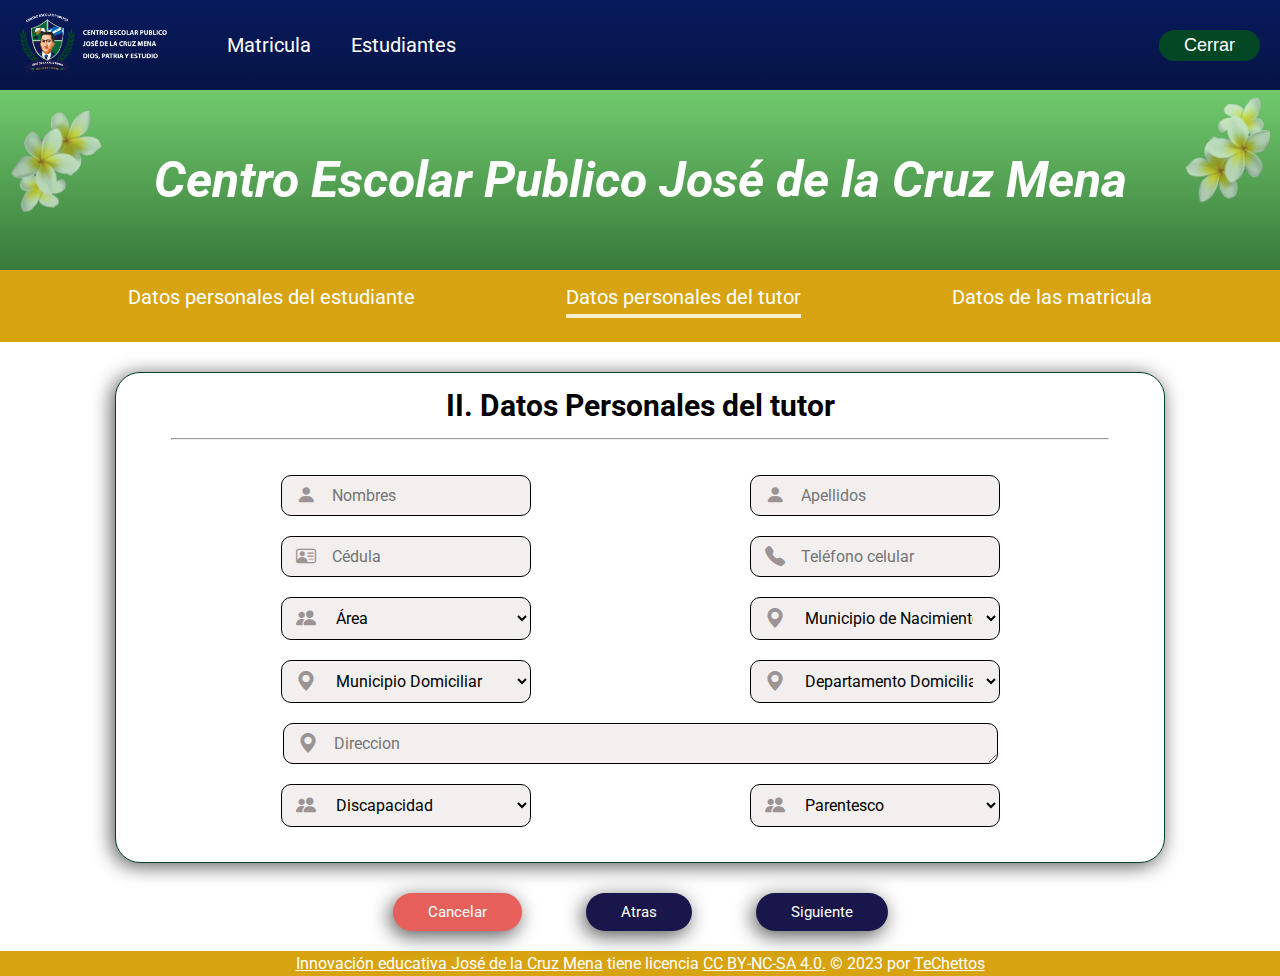
<file: pages/formulario_2.html>
<!DOCTYPE html>
<html lang="en">

<head>
  <meta charset="UTF-8">
  <meta name="viewport" content="width=device-width, initial-scale=1.0">
  <title>Datos del padre</title>
  <link rel="stylesheet" href="https://cdn.jsdelivr.net/npm/bootstrap-icons@1.11.1/font/bootstrap-icons.css">
  <link rel="stylesheet" href="../css/formularios.css">
  <meta http-equiv="X-UA-Compatible" content="IE=edge">
  <meta name="TecChetos" lang="es" content="Equipo de Desarrollo TeChetos">
  <meta name="keywords"
    content="educación, innovación, aprendizaje, videojuego educativo, Lengua y Literatura, gramática, ortografía, José de la Cruz Mena">
  <meta name="description"
    content="Sitio web oficial del Colegio José de la Cruz Mena. Explora nuestra institución educativa, conoce nuestro equipo docente, programas académicos y eventos. Brindamos educación de calidad y fomentamos el crecimiento integral de nuestros estudiantes.">
  <meta name="copyright"
    content="Copyright © 2023, TecChetos. Todos los derechos reservados. Última actualización: 28 de Octubre de 2023.">
  <meta http-equiv="Cache-Control" content="max-age=31536000">
  <meta http-equiv="Expires" content="max-age=31536000">
  <link rel="icon" href="../src/imagenes/icon.webp" type="png/img">
</head>

<body>
  <div id="preloader">
    <div id="loader"></div>
  </div>
  <nav>
    <!--Contenedor del logo-->
    <div class="logo">
      <a href="../index.html"><img src="../src/imagenes/imagen1.webp" alt=""></a>
    </div>
    <i class="bi bi-list abrir" id="abrir"></i><!--Icono menu-->
    <div class="nav" id="nav">
      <i class="bi bi-x cerrar" id="cerrar"></i><!--Icono cerrar-->
      <ul class="menu"><!--Contenedor menu-->
        <li class="nav-item"><a href="formulario_1.html">Matricula</a></li>
        <li class="nav-item"><a href="listado.html">Estudiantes</a></li>
        <!--Boton cerrar-->
        <button class="matricula" id="ocultar" onclick="window.location.href='login.html';">Cerrar</button>
      </ul>
    </div>
    <!--Boton cerrar-->
    <button class="matricula" id="mostrar" onclick="window.location.href='login.html';">Cerrar</button>
  </nav>

  <main>
    <section class="seccion-1">
      <h2>Centro Escolar Publico José de la Cruz Mena</h2>
      <img class="flor1" src="../src/imagenes/flor-sistema-2.webp" alt="" />
      <img class="flor2" src="../src/imagenes/flor-sistema-1.webp" alt="" />
    </section>

    <section class="seccion-2">
      <ul class="nav-links">
        <li><a href="formulario_1.html">Datos personales del estudiante</a></li>
        <li><a class="selected" href="formulario_2.html">Datos personales del tutor</a></li>
        <li><a href="formulario_3.html">Datos de las matricula</a></li>
      </ul>
    </section>

    <section class="seccion-3">
      <form action="" class="formulario-2">
        <div>
          <h2 class="titulo">II. Datos Personales del tutor</h2>
          <hr />
        </div>

        <div class="inputs-group">

          <div class="cajas-texto">
            <input type="text" placeholder="Nombres" />
            <i class="bi bi-person-fill icon"></i>
          </div>

          <div class="cajas-texto">
            <input type="text" placeholder="Apellidos" />
            <i class="bi bi-person-fill icon"></i>
          </div>

          <div class="cajas-texto">
            <input type="text" placeholder="Cédula" />
            <i class="bi bi-person-vcard icon"></i>
          </div>

          <div class="cajas-texto">
            <input type="text" placeholder="Teléfono celular" />
            <i class="bi bi-telephone-fill icon"></i>
          </div>

          <div class="cajas-texto">
            <select>
              <option value="" disabled selected>Área</option>
              <option value="Urbana">Urbana</option>
              <option value="Rural">Rural</option>
            </select>
            <i class="bi bi-people-fill icon"></i>
          </div>

          <div class="cajas-texto">
            <select>
              <option value="" disabled selected>Municipio de Nacimiento</option>
              <optgroup label="Región Autónoma del Atlántico Norte">
                <option value="Puerto Cabezas">Puerto Cabezas</option>
                <option value="Bilwi">Bilwi</option>
                <option value="Waspam">Waspam</option>
                <option value="Rosita">Rosita</option>
                <option value="Prinzapolka">Prinzapolka</option>
                <option value="Mulukukú">Mulukukú</option>
                <option value="Siuna">Siuna</option>
              </optgroup>

              <optgroup label="Región Autónoma del Atlántico Sur">
                <option value="Bluefields">Bluefields</option>
                <option value="Corn Island">Corn Island</option>
                <option value="Laguna de Perlas">Laguna de Perlas</option>
                <option value="El Tortuguero">El Tortuguero</option>
                <option value="San Juan del Norte">San Juan del Norte</option>
              </optgroup>

              <optgroup label="Departamento de Boaco">
                <option value="Boaco">Boaco</option>
                <option value="Santa Lucía">Santa Lucía</option>
                <option value="Camoapa">Camoapa</option>
                <option value="San José de los Remates">San José de los Remates</option>
                <option value="San Lorenzo">San Lorenzo</option>
                <option value="Teustepe">Teustepe</option>
                <option value="Cusmapa">Cusmapa</option>
                <option value="San Francisco del Norte">San Francisco del Norte</option>
              </optgroup>

              <optgroup label="Departamento de Carazo">
                <option value="Jinotepe">Jinotepe</option>
                <option value="Diriamba">Diriamba</option>
                <option value="Dolores">Dolores</option>
                <option value="La Paz de Carazo">La Paz de Carazo</option>
                <option value="Santa Teresa">Santa Teresa</option>
                <option value="San Marcos">San Marcos</option>
              </optgroup>

              <optgroup label="Departamento de Chinandega">
                <option value="Chinandega">Chinandega</option>
                <option value="El Viejo">El Viejo</option>
                <option value="San Rafael del Sur">San Rafael del Sur</option>
                <option value="Corinto">Corinto</option>
                <option value="Villanueva">Villanueva</option>
                <option value="Chichigalpa">Chichigalpa</option>
                <option value="San Juan del Sur">San Juan del Sur</option>
                <option value="Somotillo">Somotillo</option>
              </optgroup>

              <optgroup label="Departamento de Chontales">
                <option value="Juigalpa">Juigalpa</option>
                <option value="Santo Tomás">Santo Tomás</option>
                <option value="Comalapa">Comalapa</option>
                <option value="Villanueva">Villanueva</option>
                <option value="San Carlos">San Carlos</option>
                <option value="La Libertad">La Libertad</option>
                <option value="El Coral">El Coral</option>
                <option value="San Pedro de Lóvago">San Pedro de Lóvago</option>
              </optgroup>

              <optgroup label="Departamento de Estelí">
                <option value="Estelí">Estelí</option>
                <option value="Condega">Condega</option>
                <option value="Pueblo Nuevo">Pueblo Nuevo</option>
                <option value="San Juan de Limay">San Juan de Limay</option>
                <option value="La Trinidad">La Trinidad</option>
                <option value="San Francisco del Norte">San Francisco del Norte</option>
                <option value="La Cruz de Río Grande">La Cruz de Río Grande</option>
                <option value="San Nicolás">San Nicolás</option>
              </optgroup>

              <optgroup label="Departamento de Granada">
                <option value="Granada">Granada</option>
                <option value="Diriomo">Diriomo</option>
                <option value="Catarina">Catarina</option>
                <option value="Masaya">Masaya</option>
                <option value="Nandaime">Nandaime</option>
                <option value="Niquinohomo">Niquinohomo</option>
                <option value="El Crucero">El Crucero</option>
                <option value="Tisma">Tisma</option>
              </optgroup>

              <optgroup label="Departamento de Jinotega">
                <option value="Jinotega">Jinotega</option>
                <option value="Matagalpa">Matagalpa</option>
                <option value="San José de Bocay">San José de Bocay</option>
                <option value="San Ramón">San Ramón</option>
                <option value="El Cúa">El Cúa</option>
                <option value="Sébaco">Sébaco</option>
                <option value="Wiwilí">Wiwilí</option>
                <option value="Dipilto">Dipilto</option>
              </optgroup>

              <optgroup label="Departamento de León">
                <option value="León">León</option>
                <option value="Chinandega">Chinandega</option>
                <option value="El Sauce">El Sauce</option>
                <option value="Nagarote">Nagarote</option>
                <option value="La Paz Centro">La Paz Centro</option>
                <option value="Quezalguaque">Quezalguaque</option>
                <option value="Ticuantepe">Ticuantepe</option>
                <option value="San Marcos">San Marcos</option>
                <option value="Tipitapa">Tipitapa</option>
              </optgroup>

              <optgroup label="Departamento de Madriz">
                <option value="Somoto">Somoto</option>
                <option value="San Dionisio">San Dionisio</option>
                <option value="Las Sabanas">Las Sabanas</option>
                <option value="Telpaneca">Telpaneca</option>
                <option value="Ciudad Darío">Ciudad Darío</option>
                <option value="Palacagüina">Palacagüina</option>
                <option value="San Lucas">San Lucas</option>
                <option value="Totogalpa">Totogalpa</option>
              </optgroup>

              <optgroup label="Departamento de Managua">
                <option value="Managua">Managua</option>
                <option value="Tipitapa">Tipitapa</option>
                <option value="Ciudad Sandino">Ciudad Sandino</option>
                <option value="El Crucero">El Crucero</option>
                <option value="San Rafael del Sur">San Rafael del Sur</option>
                <option value="Villa El Carmen">Villa El Carmen</option>
                <option value="Mateare">Mateare</option>
                <option value="Ticuantepe">Ticuantepe</option>
              </optgroup>

              <optgroup label="Departamento de Masaya">
                <option value="Masaya">Masaya</option>
                <option value="Masatepe">Masatepe</option>
                <option value="Nindirí">Nindirí</option>
                <option value="Tisma">Tisma</option>
                <option value="Catarina">Catarina</option>
                <option value="Niquinohomo">Niquinohomo</option>
              </optgroup>

              <optgroup label="Departamento de Matagalpa">
                <option value="Matagalpa">Matagalpa</option>
                <option value="San Rafael del Norte">San Rafael del Norte</option>
                <option value="San Ramón">San Ramón</option>
                <option value="Jinotega">Jinotega</option>
                <option value="Estelí">Estelí</option>
                <option value="Sébaco">Sébaco</option>
                <option value="La Trinidad">La Trinidad</option>
              </optgroup>

              <optgroup label="Departamento de Río San Juan">
                <option value="San Carlos">San Carlos</option>
                <option value="San Juan del Norte">San Juan del Norte</option>
                <option value="San Miguelito">San Miguelito</option>
                <option value="Morrito">Morrito</option>
                <option value="El Almendro">El Almendro</option>
                <option value="San Juan de Nicaragua">San Juan de Nicaragua</option>
                <option value="El Tortuguero">El Tortuguero</option>
              </optgroup>

              <optgroup label="Departamento de Rivas">
                <option value="Rivas">Rivas</option>
                <option value="Belén">Belén</option>
                <option value="San Juan del Sur">San Juan del Sur</option>
                <option value="Tola">Tola</option>
                <option value="San Francisco Libre">San Francisco Libre</option>
                <option value="La Cruz del Río Grande">La Cruz del Río Grande</option>
                <option value="San Juan de Nicaragua">San Juan de Nicaragua</option>
                <option value="Buenos Aires">Buenos Aires</option>
              </optgroup>
            </select>
            <i class="bi bi-geo-alt-fill icon"></i>
          </div>

          <div class="cajas-texto">
            <select>
              <option value="" disabled selected>Municipio Domiciliar</option>
              <optgroup label="Región Autónoma del Atlántico Norte">
                <option value="Puerto Cabezas">Puerto Cabezas</option>
                <option value="Bilwi">Bilwi</option>
                <option value="Waspam">Waspam</option>
                <option value="Rosita">Rosita</option>
                <option value="Prinzapolka">Prinzapolka</option>
                <option value="Mulukukú">Mulukukú</option>
                <option value="Siuna">Siuna</option>
              </optgroup>

              <optgroup label="Región Autónoma del Atlántico Sur">
                <option value="Bluefields">Bluefields</option>
                <option value="Corn Island">Corn Island</option>
                <option value="Laguna de Perlas">Laguna de Perlas</option>
                <option value="El Tortuguero">El Tortuguero</option>
                <option value="San Juan del Norte">San Juan del Norte</option>
              </optgroup>

              <optgroup label="Departamento de Boaco">
                <option value="Boaco">Boaco</option>
                <option value="Santa Lucía">Santa Lucía</option>
                <option value="Camoapa">Camoapa</option>
                <option value="San José de los Remates">San José de los Remates</option>
                <option value="San Lorenzo">San Lorenzo</option>
                <option value="Teustepe">Teustepe</option>
                <option value="Cusmapa">Cusmapa</option>
                <option value="San Francisco del Norte">San Francisco del Norte</option>
              </optgroup>

              <optgroup label="Departamento de Carazo">
                <option value="Jinotepe">Jinotepe</option>
                <option value="Diriamba">Diriamba</option>
                <option value="Dolores">Dolores</option>
                <option value="La Paz de Carazo">La Paz de Carazo</option>
                <option value="Santa Teresa">Santa Teresa</option>
                <option value="San Marcos">San Marcos</option>
              </optgroup>

              <optgroup label="Departamento de Chinandega">
                <option value="Chinandega">Chinandega</option>
                <option value="El Viejo">El Viejo</option>
                <option value="San Rafael del Sur">San Rafael del Sur</option>
                <option value="Corinto">Corinto</option>
                <option value="Villanueva">Villanueva</option>
                <option value="Chichigalpa">Chichigalpa</option>
                <option value="San Juan del Sur">San Juan del Sur</option>
                <option value="Somotillo">Somotillo</option>
              </optgroup>

              <optgroup label="Departamento de Chontales">
                <option value="Juigalpa">Juigalpa</option>
                <option value="Santo Tomás">Santo Tomás</option>
                <option value="Comalapa">Comalapa</option>
                <option value="Villanueva">Villanueva</option>
                <option value="San Carlos">San Carlos</option>
                <option value="La Libertad">La Libertad</option>
                <option value="El Coral">El Coral</option>
                <option value="San Pedro de Lóvago">San Pedro de Lóvago</option>
              </optgroup>

              <optgroup label="Departamento de Estelí">
                <option value="Estelí">Estelí</option>
                <option value="Condega">Condega</option>
                <option value="Pueblo Nuevo">Pueblo Nuevo</option>
                <option value="San Juan de Limay">San Juan de Limay</option>
                <option value="La Trinidad">La Trinidad</option>
                <option value="San Francisco del Norte">San Francisco del Norte</option>
                <option value="La Cruz de Río Grande">La Cruz de Río Grande</option>
                <option value="San Nicolás">San Nicolás</option>
              </optgroup>

              <optgroup label="Departamento de Granada">
                <option value="Granada">Granada</option>
                <option value="Diriomo">Diriomo</option>
                <option value="Catarina">Catarina</option>
                <option value="Masaya">Masaya</option>
                <option value="Nandaime">Nandaime</option>
                <option value="Niquinohomo">Niquinohomo</option>
                <option value="El Crucero">El Crucero</option>
                <option value="Tisma">Tisma</option>
              </optgroup>

              <optgroup label="Departamento de Jinotega">
                <option value="Jinotega">Jinotega</option>
                <option value="Matagalpa">Matagalpa</option>
                <option value="San José de Bocay">San José de Bocay</option>
                <option value="San Ramón">San Ramón</option>
                <option value="El Cúa">El Cúa</option>
                <option value="Sébaco">Sébaco</option>
                <option value="Wiwilí">Wiwilí</option>
                <option value="Dipilto">Dipilto</option>
              </optgroup>

              <optgroup label="Departamento de León">
                <option value="León">León</option>
                <option value="Chinandega">Chinandega</option>
                <option value="El Sauce">El Sauce</option>
                <option value="Nagarote">Nagarote</option>
                <option value="La Paz Centro">La Paz Centro</option>
                <option value="Quezalguaque">Quezalguaque</option>
                <option value="Ticuantepe">Ticuantepe</option>
                <option value="San Marcos">San Marcos</option>
                <option value="Tipitapa">Tipitapa</option>
              </optgroup>

              <optgroup label="Departamento de Madriz">
                <option value="Somoto">Somoto</option>
                <option value="San Dionisio">San Dionisio</option>
                <option value="Las Sabanas">Las Sabanas</option>
                <option value="Telpaneca">Telpaneca</option>
                <option value="Ciudad Darío">Ciudad Darío</option>
                <option value="Palacagüina">Palacagüina</option>
                <option value="San Lucas">San Lucas</option>
                <option value="Totogalpa">Totogalpa</option>
              </optgroup>

              <optgroup label="Departamento de Managua">
                <option value="Managua">Managua</option>
                <option value="Tipitapa">Tipitapa</option>
                <option value="Ciudad Sandino">Ciudad Sandino</option>
                <option value="El Crucero">El Crucero</option>
                <option value="San Rafael del Sur">San Rafael del Sur</option>
                <option value="Villa El Carmen">Villa El Carmen</option>
                <option value="Mateare">Mateare</option>
                <option value="Ticuantepe">Ticuantepe</option>
              </optgroup>

              <optgroup label="Departamento de Masaya">
                <option value="Masaya">Masaya</option>
                <option value="Masatepe">Masatepe</option>
                <option value="Nindirí">Nindirí</option>
                <option value="Tisma">Tisma</option>
                <option value="Catarina">Catarina</option>
                <option value="Niquinohomo">Niquinohomo</option>
              </optgroup>

              <optgroup label="Departamento de Matagalpa">
                <option value="Matagalpa">Matagalpa</option>
                <option value="San Rafael del Norte">San Rafael del Norte</option>
                <option value="San Ramón">San Ramón</option>
                <option value="Jinotega">Jinotega</option>
                <option value="Estelí">Estelí</option>
                <option value="Sébaco">Sébaco</option>
                <option value="La Trinidad">La Trinidad</option>
              </optgroup>

              <optgroup label="Departamento de Río San Juan">
                <option value="San Carlos">San Carlos</option>
                <option value="San Juan del Norte">San Juan del Norte</option>
                <option value="San Miguelito">San Miguelito</option>
                <option value="Morrito">Morrito</option>
                <option value="El Almendro">El Almendro</option>
                <option value="San Juan de Nicaragua">San Juan de Nicaragua</option>
                <option value="El Tortuguero">El Tortuguero</option>
              </optgroup>

              <optgroup label="Departamento de Rivas">
                <option value="Rivas">Rivas</option>
                <option value="Belén">Belén</option>
                <option value="San Juan del Sur">San Juan del Sur</option>
                <option value="Tola">Tola</option>
                <option value="San Francisco Libre">San Francisco Libre</option>
                <option value="La Cruz del Río Grande">La Cruz del Río Grande</option>
                <option value="San Juan de Nicaragua">San Juan de Nicaragua</option>
                <option value="Buenos Aires">Buenos Aires</option>
              </optgroup>
            </select>
            <i class="bi bi-geo-alt-fill icon"></i>
          </div>

          <div class="cajas-texto">
            <select>
              <option value="" disabled selected>Departamento Domiciliar</option>
              <option value="Región Autónoma del Atlántico Norte">Región Autónoma del Atlántico Norte</option>
              <option value="Región Autónoma del Atlántico Sur">Región Autónoma del Atlántico Sur</option>
              <option value="Boaco">Boaco</option>
              <option value="Carazo">Carazo</option>
              <option value="Chinandega">Chinandega</option>
              <option value="Chontales">Chontales</option>
              <option value="Estelí">Estelí</option>
              <option value="Granada">Granada</option>
              <option value="Jinotega">Jinotega</option>
              <option value="León">León</option>
              <option value="Madriz">Madriz</option>
              <option value="Managua">Managua</option>
              <option value="Masaya">Masaya</option>
              <option value="Matagalpa">Matagalpa</option>
              <option value="Río San Juan">Río San Juan</option>
              <option value="Rivas">Rivas</option>
            </select>
            <i class="bi bi-geo-alt-fill icon"></i>
          </div>

          <div class="cajas-texto cont">
            <textarea name="" id="" cols="30" rows="1" placeholder="Direccion"></textarea>
            <i class="bi bi-geo-alt-fill icon"></i>
          </div>

          <div class="cajas-texto">
            <select>
              <option value="" disabled selected>Discapacidad</option>
              <option value="Visual">Visual</option>
              <option value="Auditiva">Auditiva</option>
              <option value="Motriz">Motriz</option>
              <option value="Intelectual">Intelectual</option>
              <option value="Múltiple">Múltiple</option>
              <option value="Otra">Otra</option>
            </select>
            <i class="bi bi-people-fill icon"></i>
          </div>

          <div class="cajas-texto">
            <select>
              <option value="" disabled selected>Parentesco</option>
              <option value="opcion5">Ninguno</option>
              <option value="opcion1">Mamá</option>
              <option value="opcion2">Papá</option>
              <option value="opcion2">Hermano/a</option>
              <option value="opcion4">Tía/sobrino/a</option>
              <option value="opcion2">Otro</option>
            </select>
            <i class="bi bi-people-fill icon"></i>
          </div>
        </div>
      </form>
      <div class="btn-formulario">
        <button onclick="window.location.href='';" class="btn-estilo">Cancelar</button></a>
        <button onclick="window.location.href='formulario_1.html';" class="btn-estilo2">Atras</button>
        <button onclick="window.location.href='formulario_3.html';" class="btn-estilo2">Siguiente</button>
      </div>
    </section>

  </main>

  <footer class="foot">
    <div class="pie">
      <p><a href="https://isseisenpai.github.io/JDLCM/">Innovación educativa José de la Cruz Mena</a> tiene licencia <a
          href="https://creativecommons.org/licenses/by-nc-sa/4.0/?ref=chooser-v1">CC BY-NC-SA 4.0.</a> © 2023 por <a
          href="https://github.com/IsseiSenpai">TeChettos</a></p>
    </div>
  </footer>
  <script src="../js/menu.js"></script>
</body>

</html>
</file>
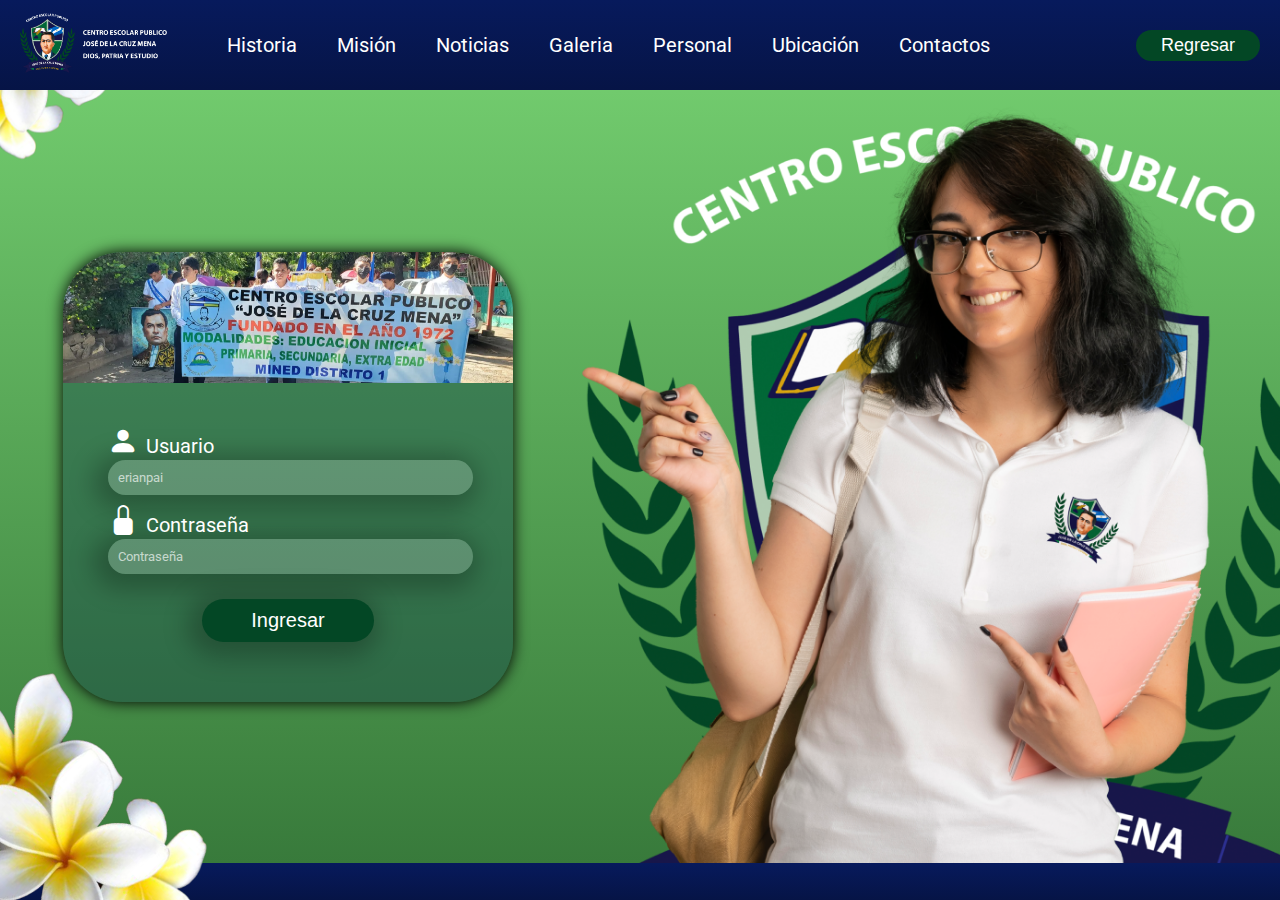
<file: pages/login.html>
<!DOCTYPE html>
<html lang="es-NI">

<head>
    <meta charset="UTF-8">
    <meta name="viewport" content="width=device-width, initial-scale=1.0">
    <title>Document</title>
    <link rel="stylesheet" href="https://cdn.jsdelivr.net/npm/bootstrap-icons@1.8.1/font/bootstrap-icons.css" />
    <link rel="stylesheet" href="../css/login.css">
    <meta http-equiv="X-UA-Compatible" content="IE=edge">
    <meta name="TecChetos" lang="es" content="Equipo de Desarrollo TeChetos">
    <meta name="keywords" content="educación, innovación, aprendizaje, videojuego educativo, Lengua y Literatura, gramática, ortografía, José de la Cruz Mena">
    <meta name="description" content="Sitio web oficial del Colegio José de la Cruz Mena. Explora nuestra institución educativa, conoce nuestro equipo docente, programas académicos y eventos. Brindamos educación de calidad y fomentamos el crecimiento integral de nuestros estudiantes.">
    <meta name="copyright" content="Copyright © 2023, TecChetos. Todos los derechos reservados. Última actualización: 28 de Octubre de 2023.">
    <meta http-equiv="Cache-Control" content="max-age=31536000">
    <meta http-equiv="Expires" content="max-age=31536000">
    <link rel="icon" href="../src/imagenes/icon.webp" type="png/img">
</head>

<body>
    <div id="preloader">
        <div id="loader"></div>
    </div>
    <img src="../src/imagenes/flor-login2.webp" class="flor1" alt="">
    <img src="../src/imagenes/flor-login1.webp" class="flor2" alt="">
    <nav>
        <!--Contenedor del logo-->
        <div class="logo">
            <a href="../index.html"><img src="../src/imagenes/imagen1.webp" alt=""></a>
        </div>
        <i class="bi bi-list abrir" id="abrir" onclick=""></i><!--Icono menu-->
        <div class="nav" id="nav">
            <i class="bi bi-x cerrar" id="cerrar"></i><!--Icono cerrar-->
            <ul class="menu"><!--Contenedor menu-->
                <li class="nav-item"><a href="../index.html#seccion2">Historia</a></li>
                <li class="nav-item"><a href="../index.html#seccion3">Misión</a></li>
                <li class="nav-item"><a href="../index.html#seccion4">Noticias</a></li>
                <li class="nav-item"><a href="../index.html#seccion5">Galeria</a></li>
                <li class="nav-item"><a href="../index.html#seccion6">Personal</a></li>
                <li class="nav-item"><a href="../index.html#seccion7">Ubicación</a></li>
                <li class="nav-item"><a href="../index.html#seccion8">Contactos</a></li>
                <!--Boton cerrar-->
                <button class="matricula" id="ocultar" onclick="window.location.href='../index.html';">Regresar</button>
            </ul>
        </div>
        <!--Boton cerrar-->
        <button class="matricula" id="mostrar" onclick="window.location.href='../index.html';">Regresar</button>
    </nav>

    <section class="login-section">
        <div class="login-content">
            <div class="login-form">
                <img src="../src/imagenes/imagen4.webp" alt="">
                <form>
                    <div class="form-group">
                        <i class="bi bi-person-fill"></i>
                        <label for="username">Usuario</label>
                        <input type="text" id="username" name="username" placeholder="erianpai" required>
                    </div>
                    <div class="form-group">
                        <i class="bi bi-lock-fill"></i>
                        <label for="password">Contraseña</label>
                        <input type="password" id="password" name="password" placeholder="Contraseña" required>
                    </div>
                    <div class="button-group">
                        <button class="login-button"
                            onclick="window.location.href='../pages/formulario_1.html';">Ingresar</button>
                    </div>
                </form>
            </div>
        </div>
        <div class="login-image">
            <img src="../src/imagenes/Modelo-Maria2-1.webp" alt="">
        </div>
    </section>
    <hr>

    
        <!-- barra azul del footer -->
    </footer>

    <script src="../js/menu.js"></script>
</body>

</html>
</file>
<file: css/formularios.css>
/*Fuentes: H1 Roboto Black, H2 Roboto Bold, h3 Roboto Bold Italic, P Roboto Regular*/
@import url('https://fonts.googleapis.com/css2?family=Roboto:ital,wght@0,500;0,700;0,900;1,400;1,700&display=swap');

/*--------------------------------------------------------------------------------------------------------------*/
/*Estilos globales*/
* {
    margin: 0;
    padding: 0;
    box-sizing: border-box;
    scroll-behavior: smooth;
}

/*--------------------------------------------------------------------------------------------------------------*/
/*Variables css*/
:root {
    /*Variables de colores*/
    --colorPrincipal: linear-gradient(180deg, #071A5C, #061446);
    --colorSegundario: linear-gradient(180deg, #71CA6D, #387a3b);
    --colorTerceario: #D7A310;
    /*Variables de fuentes*/
    --titulo1: 'Roboto', sans-serif;
    font-weight: 900;
    --titulo2: 'Roboto', sans-serif;
    font-weight: 700;
    --titulo3: 'Roboto', sans-serif;
    font-weight: 700;
    --titulo4: 'Roboto', sans-serif;
    font-weight: 700;
    --parrafo: 'Roboto', sans-serif;
    font-weight: 400;
}

option,
label,
input {
    font-family: var(--parrafo);
}

a {
    font-family: var(--parrafo);
}

/*Pantalla de carga*/
@keyframes spin {
    0% {
        transform: rotate(0deg);
    }

    100% {
        transform: rotate(360deg);
    }
}

#preloader {
    position: fixed;
    top: 0;
    left: 0;
    width: 100%;
    height: 100%;
    background-color: #ffffff;
    z-index: 9999;

}

#loader {
    border: 8px solid #D7A310;
    border-top: 8px solid #cfbe89;
    border-radius: 50%;
    width: 60px;
    height: 60px;
    animation: spin 1s ease-in-out infinite;
    position: absolute;
    top: 50%;
    left: 50%;
    margin-top: -30px;
    margin-left: -30px;
}

nav {
    width: 100%;
    display: flex;
    align-items: center;
    background: var(--colorPrincipal);
    height: 10vh;
    padding: 10px 20px;
}

.menu {
    list-style: none;
    display: flex;
    margin: 0;
    padding: 0;
}

.nav-item {
    margin-right: 10px;
}

.nav-item a {
    text-decoration: none;
    color: #fff;
    font-size: 20px;
    padding-left: 30px;
}

.nav-item a:hover {
    color: #eec54a;
    transition: 0.2s ease-in-out;
}

.nav-item:active {
    transform: scale(1.1);
}

.menu-toggle {
    cursor: pointer;
    color: #fff;
    display: none;
}

.menu-toggle.active+.menu {
    display: block;
}

/* Establecer ancho y alto de la imagen */
.logo img {
    height: 60px;
    margin-right: 30px;
}

#ocultar {
    display: none;
}

/* Botón "Matrícula" */
.matricula {
    background-color: #034725;
    color: #fff;
    padding: 5px 25px;
    font-size: 18px;
    border: none;
    cursor: pointer;
    margin-left: auto;
    border-radius: 50px;
}

.matricula:hover {
    background: var(--colorSegundario);
    transform: scale(1.1);
    transition: 0.2s ease-in-out;

}

/*No tocaaaaaaaaaaaaaaaaaaaaaaaaaaaaaaaaaaaaaaaaaaaaaaaaaaaaaaaaaaaaaaaaaaaaaaaaaaaaaaaaaaaaaaaaaaaaaaaaar*/
/* Seccion 1*/
.seccion-1 {
    position: relative;
    width: 100%;
    background: var(--colorSegundario);
    height: 20vh;
    display: flex;
    justify-content: center;
    align-items: center;
}

.seccion-1 h2 {
    font-family: var(--titulo1);
    color: #fff;
    font-size: 3.125em;
    font-style: italic;
}

.flor1 {
    position: absolute;
    z-index: 1;
    top: -10px;
    right: 10px;
    max-width: 287.81px;
    max-height: 150.55px;
    opacity: 60%;
}

.flor2 {
    position: absolute;
    z-index: 1;
    opacity: 60%;
    top: -10px;
    left: 10px;
    max-width: 287.81px;
    max-height: 150.55px;
}

/*--------------------------------------------------------------------------------------------------------------*/
/* Seccion 2*/
.seccion-2 {
    width: 100%;
    background-color: var(--colorTerceario);
    height: 8vh;
}

.nav-links li {
    list-style: none;
}

.nav-links {
    display: flex;
    justify-content: space-between;
    align-items: center;
    padding: 15px 10%;
}

.nav-links li a {
    font-size: 20px;
    font-family: var(--parrafo);
    color: #fff;
    text-decoration: none;

    position: relative;
}

.nav-links a::after {
    content: "";
    background-color: #ffffff;
    position: absolute;
    left: 0;
    top: calc(100% + 5px);
    width: 100%;
    height: 4px;
    opacity: 0;
    transition: opacity 0.3s;
}

/* Estilo cuando el enlace tiene la clase 'selected' */
.nav-links a.selected::after {
    opacity: 0.8;

}

.nav-links a.selected:hover {
    color: #ffffff;
}

.nav-links a:hover {
    color: var(--colorPrincipal);
    transition: 0.5s ease-in-out;
}

/*--------------------------------------------------------------------------------------------------------------*/
/*Formularios*/
form {
    background-color: #fff;
    max-width: 1050px;
    margin: auto;
    margin-top: 30px;
    margin-bottom: 30px;
    padding: 0 55px;
    border-radius: 25px;
    border: 1px solid #034125;
    box-shadow: -3px 3px 20px #585858;
}

/*Formulario 2 -----------------------------*/
.formulario-2 {
    height: auto;
    /*Dandole una altura al formulario 2*/
}

.titulo,
.titulo-notas {
    font-family: var(--titulo2);
    text-align: center;
    font-size: 1.875em;
    padding: 15px;
}

.inputs-group {
    display: grid;
    grid-template-columns: 1fr 1fr;
    margin: 25px 0 25px 0;
}

.inputs-group .cont {
    grid-column: 1 / 3;

}

/*Datos de la matricualas------------*/

.inputs-group-2 {
    margin-top: 30px;
}

.tabla {
    border-collapse: collapse;
    width: 100%;
    margin-bottom: 50px;
    font-family: var(--titulo2);
}

.encabezado-tabla th {
    text-align: center;
    font-size: 1.25em;
    background-color: var(--colorTerceario);
    border-radius: 15px;
    color: #fff;
    padding: 5px;
}

.calificaciones td {
    padding: 10px 0;
    font-family: var(--parrafo);
    font-size: 1em;
}

.input-tabla {
    text-align: center;
}


tbody .calificaciones input {
    width: 30%;
    font-family: var(--titulo2);
    font-size: 1.125em;
    text-align: center;
    border: none;
    outline: none;
    border-bottom: 1px solid #70a870;
}


.notas input {

    width: 40px;
    padding: 5px 5px;
    text-align: center;
    border: none;
    outline: none;
    border-bottom: 1px solid black;
}

.cajas-texto {
    margin: auto;
    display: flex;
    align-items: center;
    position: relative;
    padding: 10px 5px;
}

.cajas-texto input,
.cajas-texto select,
.cajas-texto textarea {
    width: 15.625em;
    padding: 0.625em 0.625em 0.625em 3.125em;
    font-size: 1em;
    border-radius: 10px;
    border: 1px solid black;
    background-color: #f3efef;
    outline: none;
    font-family: var(--parrafo);
}

.cajas-texto input:focus,
.cajas-texto select:focus,
.cajas-texto textarea:focus {
    box-shadow: -3px 5px 10px #241e9e62;
    background-color: #5858583a;
}

option {
    background: #c8c8c938;
}

option:hover {
    background-color: #387a3b;
}

.cajas-texto textarea {
    font-family: var(--titulo1);
    width: 715px;
}

.icon {
    color: #9c9494;
    font-size: 20px;
    position: absolute;
    left: 20px;
}

.btn-formulario {
    margin: 20px;
    text-align: center;
}

.btn-form-1,
.btn-form-2,
.btn-estilo,
.btn-estilo2 {
    background-color: #E5605A;
    color: #fff;
    font-size: 0.938em;
    font-family: var(--titulo1);
    padding: 10px 35px;
    border: none;
    border-radius: 50px;
    cursor: pointer;
    margin: 0 30px;
    box-shadow: -3px 5px 20px #585858;
}

.btn-form-2,
.btn-estilo2 {
    background-color: #18164A;
}

.btn-form-1:hover,
.btn-edit:hover,
.btn-estilo:hover {
    background-color: #FF2C22;
    transform: scale(1.1);
    transition: 0.2s ease-in-out;
}

.btn-form-2:hover,
.btn-delete:hover,
.btn-estilo2:hover {
    background-color: #06051A;
    transform: scale(1.1);
    transition: 0.2s ease-in-out;
}

/*Pie de pagina*/
/*--------------------------------------------------------------------------------------------------------------*/
.pie {
    background: var(--colorTerceario);
    width: 100%;
    height: 25px;
    display: flex;
    align-items: center;
    justify-content: center;
    font-family: var(--parrafo);
}

.pie a,
.pie p {
    color: #ffffff;
}

.abrir,
.cerrar {
    display: none;
}

/*Esto son los estilos que le pertenecen 
al archivo llamado Listado*/
.Contenedor-List {
    background-color: #fff;
    max-width: 1050px;
    margin: auto;
    margin-top: 30px;
    margin-bottom: 30px;
    padding: 10px 55px;
    border-radius: 25px;
    border: 1px solid #034125;
    box-shadow: -3px 3px 20px #585858;
}

.students {
    width: 100%;
    border-spacing: 0;
    font-family: var(--titulo2);
    margin-bottom: 30px;
}

.tablas_header {
    display: flex;
    justify-content: space-between;
    align-items: center;
    padding: 20px 10px 0;
    margin-bottom: 10px;
    border: none;
    border-spacing: 0;
    font-family: var(--titulo2);
}

.filtrar-seccion {
    border-radius: 30px;
    width: 200px;
    outline: none;
    padding: 10px;
    border: 1px solid #c9c9c9;
    box-sizing: border-box;
    font-size: 16px;
    font-family: var(--titulo2);
}

.input_search {
    position: relative;
}

.input_search input {
    border-radius: 30px;
    width: 400px;
    outline: none;
    padding: 10px 20px;
    border: 1px solid #c9c9c9;
    box-sizing: border-box;
    padding-right: 50px;
    font-size: 16px;
    font-family: var(--titulo2);
}

#search {
    position: absolute;
    top: 50%;
    right: 0;
    margin-right: 10px;
    transform: translate(-50%, -50%);
}

th {
    background-color: #f1f1f1;
    text-align: justify;
    padding: 10px;
}

td {
    text-align: left;
    padding: 8px;
    border-bottom: 1px solid #dbd2d2;
}

tr:hover {
    background-color: #f1f1f1;
}

.i {
    color: #9c9494;
    font-size: 20px;
    padding: 10px;
}

.status-container {
    display: flex;
    justify-content: space-between;
    align-items: center;
}

.btn-edit,
.btn-delete {
    background-color: #FF2C22;
    padding: 10px 20px;
    cursor: pointer;
    border: none;
    border-radius: 50px;
    color: #fff;
}

.btn-delete {
    background-color: #18164A;
}

/*--------------------------------------------------------------------------------------------------------------*/
/*Responsive*/

@media screen and (max-width: 765px) {

    .flor1,
    .flor2 {
        max-width: 143.905px;
        max-height: 75.275px;
    }

    /*Menu de hamburgesa*/
    .abrir,
    .cerrar {
        display: block;
        font-size: 24px;
        color: #fff;
        cursor: pointer;
        padding-left: 40%;
    }

    .nav {
        opacity: 0;
        visibility: hidden;
        display: flex;
        flex-direction: column;
        align-items: end;
        gap: 1rem;
        position: fixed;
        top: 0;
        right: 0;
        bottom: 0;
        padding: 2rem;
        background-color: #06051A;
        box-shadow: 0 0 0 100vmax rgba(0, 0, 0, 0.5);
        z-index: 1;
    }

    .nav.visible {
        opacity: 1;
        visibility: visible;
    }

    .menu {
        flex-direction: column;
        align-items: end;

    }

    /*-------------------------------------------*/
    .seccion-1 {
        height: 8vh;
    }

    .seccion-1 h2 {
        font-size: 15px;
    }

    .seccion-2 {
        height: 4vh;
    }

    .nav-links {
        display: none;
    }

    /*formulario*/
    form {
        max-width: 350px;
    }

    .inputs-group {
        display: block;
    }

    .titulo {
        padding: 0;
        margin-top: 20px;
        font-size: 15px;
    }

    hr {
        margin-top: 10px;
    }

    .cajas-texto input,
    .cajas-texto select,
    .cajas-texto textarea {
        width: 100%;
        /*El anchos de la todas las cajas*/
    }

    .inputs-group-2 {
        margin-left: 0;
    }

    .btn-formulario {
        display: flex;
        justify-content: center;
    }

    .btn-form-1,
    .btn-form-2 {
        padding: 10px 25px;
        margin: 0 15px;
    }

    .btn-estilo,
    .btn-estilo2 {
        padding: 10px 25px;
        margin: 0 8px;
    }

    .calificaciones td,
    .calificaciones td input {
        font-size: 0.7em;
    }

    .encabezado-tabla th {
        font-size: 1em;
    }

    .pie p,
    .pie a {
        font-size: 0.5em;
    }

    #ocultar {
        display: block;
    }

    #mostrar {
        display: none;
    }
}

/*estilo a la alerta del botton*/
.custom-alerta {
    font-family: var(--titulo2);
    color: rgba(7, 26, 92, 1) !important;
    background: #ffffff !important;
    border-radius: 15px !important;
}

.custom-confirmar-button {
    background: rgba(229, 96, 90, 1) !important;
    box-shadow: -5px 5px 25px 10px rgba(0, 0, 0, 0.25) !important;
    font-size: 15px;
    font-family: var(--titulo1);
    padding: 10px 50px;
    border-radius: 25px !important;
}

.custom-cancelar-button {
    background: rgba(24, 22, 74, 1) !important;
    box-shadow: -5px 5px 25px 10px rgba(0, 0, 0, 0.25) !important;
    font-size: 15px;
    font-family: var(--titulo1);
    padding: 10px 50px;
    border-radius: 25px !important;
    margin-left: 20px;
}

.custom-success-alerta {
    font-family: var(--titulo2);
    color: rgba(7, 26, 92, 1) !important;
    background: #ffffff !important;
}

.custom-confirmar-button:hover {
    background-color: #FF2C22;
    transform: scale(1.1);
}

.custom-cancelar-button:hover {
    background-color: #06051A;
    transform: scale(1.1);
}
</file>
<file: css/login.css>
@import url('https://fonts.googleapis.com/css2?family=Roboto:ital,wght@0,500;0,700;0,900;1,400;1,700&display=swap');
/*--------------------------------------------------------------------------------------------------------------*/
/*Estilos globales*/
* {
    margin: 0;
    padding: 0;
    box-sizing: border-box;
    scroll-behavior: smooth;
}
/*--------------------------------------------------------------------------------------------------------------*/
/*Variables css*/
:root {
    /*Variables de colores*/
    --colorPrincipal: linear-gradient(180deg, #071A5C, #061446);
    --colorSegundario: linear-gradient(180deg, #71CA6D, #387a3b);
    --colorTerceario: #D7A310;
    /*Variables de fuentes*/
    --titulo1: 'Roboto', sans-serif; font-weight: 900;
    --titulo2: 'Roboto', sans-serif; font-weight: 700;
    --titulo3: 'Roboto', sans-serif; font-weight: 700;
    --titulo4: 'Roboto', sans-serif; font-weight: 700; 
    --parrafo: 'Roboto', sans-serif; font-weight: 400;
}
a {
    font-family: var(--titulo4);
}
/*Pantalla de carga*/
@keyframes spin {
    0% {
        transform: rotate(0deg);
    }
    100% {
        transform: rotate(360deg);
    }
}

#preloader {
    position: fixed;
    top: 0;
    left: 0;
    width: 100%;
    height: 100%;
    background-color: #ffffff;
    z-index: 9999;
    
}
#loader {
    border: 8px solid #D7A310;
    border-top: 8px solid #cfbe89;
    border-radius: 50%;
    width: 60px;
    height: 60px;
    animation: spin 1s ease-in-out infinite;
    position: absolute;
    top: 50%;
    left: 50%;
    margin-top: -30px;
    margin-left: -30px;
}
.flor1{
    max-width: 400px;
    max-height: 200px;
    position: absolute;
    z-index: 1;
    
    
}
.flor2{
    max-width: 500px;
    max-height: 300px;
    position: absolute;
    z-index: 1;
    bottom: 0;
}
/*-----------------------------------------------------------------------------------------*/
/*navbar*/
nav {
    width: 100%;
    display: flex;
    align-items: center;
    background: var(--colorPrincipal);
    height: 10vh;
    padding: 10px 20px;
    position: relative;
    z-index: 2;
}

.menu {
    list-style: none;
    display: flex;
    margin: 0;
    padding: 0;
}

.nav-item {
    margin-right: 10px;
}

.nav-item a {
    text-decoration: none;
    color: #fff;
    font-size: 20px;
    padding-left: 30px;
}
.nav-item a:hover {
    color: #eec54a;
    transition: 0.2s ease-in-out;
}
.nav-item:active{
    transform: scale(1.1);
}

.menu-toggle {
    cursor: pointer;
    color: #fff;
    display: none;
}

.menu-toggle.active + .menu {
    display: block;
}
.abrir, .cerrar {
    display: none;
}
#ocultar{
    display: none;
}
/* Establecer ancho y alto de la imagen */
.logo img {
    height: 60px;
    margin-right: 30px;
}

/* Botón "Matrícula" */
.matricula {
    background-color: #034725;
    color: #fff;
    padding: 5px 25px;
    font-size: 18px;
    border: none;
    cursor: pointer;
    margin-left: auto;
    border-radius: 50px;
}
.matricula:hover {
    background: var(--colorSegundario);
    transform: scale(1.1);
    transition: 0.2s ease-in-out;
    
}
.login-button:hover {
    background: var(--colorPrincipal);
    transform: scale(1.1);
    transition: 0.2s ease-in-out;
    
}
/*--------------------------------------------------------------------------------------------------------------*/
/*Login*/
.login-section {
    width: 100%;
    height: 85.9vh;
    display: flex;
    align-items: center;
    justify-content: center;
    background: var(--colorSegundario);
}

.login-content {
    display: flex;
    width: 450px;
    height: 450px;
    background: rgba(9, 49, 70, 0.37);
    box-shadow: 0 0 15px rgba(0, 0, 0, 12);
    border-radius: 60px;
}

.login-image {
    width: 55%;
    height: 100%; /* Ancho de la imagen del lado derecho */
    text-align: center; /* Centrar la imagen horizontalmente */
}

.login-image img {
    height: 100%;
    width: auto;
}

.login-form {
    flex: 1;
    display: flex;
    flex-direction: column;
    justify-content: space-between;
    color: #fff;
    font-size: 30px;
    height: 90%; /* Aumenta la altura del formulario */
}


.login-form img {
    width: 100%;
    max-height: 200px; /* Aumenta la altura de la imagen */
    border-top-left-radius: 60px;
    border-top-right-radius: 60px;
}

.form-group {
    margin-bottom: 10px;
    padding-left: 10%;
}

.form-group label {
    font-size: 20px;
    font-family: var(--parrafo);
}

.form-group input {
    background: linear-gradient(0deg, rgba(255, 255, 255, 0.2), rgba(255, 255, 255, 0.2));
    padding: 10px;
    width: 90%;
    border-radius: 35px;
    border: none;
    display: flex;
    justify-content: center;
    box-shadow: -5px 5px 25px 10px rgba(0, 0, 0, 0.25);
    color: #fff;
}

.button-group {
    display: flex;
    justify-content: center;
    padding: 10px;
}

.login-button{
    padding: 10px;
    border: none;
    cursor: pointer;
    border-radius: 25px;
    width: 40%;
    margin: 5px;
    font-size: 20px;
    box-shadow: -5px 5px 25px 10px rgba(0, 0, 0, 0.25);
    background: rgba(3, 71, 37, 1);
    color: #fff;
}
input:focus{
    outline:none;
    background-color: rgba(3, 71, 37, 0.555);
    transition: 0.5s;
}

input::-webkit-input-placeholder { /* Chrome/Opera/Safari */
    color: #ffffffab;
    font-family: var(--parrafo);
}


/* Estilo para el footer */
hr {
    background: var(--colorPrincipal);
    width: 100%;
    height: 4.1vh;
    border: none;
}

/*--------------------------------------------------------------------------------------------------------------*/

/* Menu de hamburguesa */
.menu-toggle {
    cursor: pointer;
    color: #fff;
    display: none;
}

.menu-toggle.active + .menu {
    display: block;
}

/*--------------------------------------------------------------------------------------------------------------*/

/*Responsive*/
@media screen and (max-width: 768px) {
    .abrir , .cerrar {
        display: block; 
        font-size: 24px; 
        color: #fff; 
        cursor: pointer; 
        padding-left: 40%;
    }
    #ocultar {
        display: block;
    }
    #mostrar {
        display: none;
    }
    .nav{
        opacity: 0;
        visibility: hidden;
        display: flex;
        flex-direction: column;
        align-items: end;
        gap: 1rem;
        position: fixed;
        top: 0;
        right: 0;
        bottom: 0;
        padding: 2rem;
        background-color: #06051A;
        box-shadow: 0 0 0 100vmax rgba(0, 0, 0, 0.5);
        z-index: 1;
    }

    .nav.visible{
        opacity: 1;
        visibility: visible;
    }

    .menu{
        flex-direction: column;
        align-items: end;
    }
    .menu, .matricula{
        display: block;
    }
    /* Estilos para pantallas más pequeñas */
    .login-section {
        padding: 50px; /* Cambia el espaciado izquierdo */
        flex-direction: column; /* Cambia la dirección de flexión */
    }

    .login-content {
        width: 110%; /* Ajusta el ancho del contenido */
        height: auto; /* Ajusta la altura automáticamente */
        margin-top: 50px;
        border-radius: 30px;
    }

    .login-image {
        display: none;
    }

    .login-form {
        padding: 0; /* Añade espaciado alrededor del formulario */
        max-width: 100%; /* Ajusta la altura automáticamente */
    }

    .login-form img {
        max-width: 100%;
        max-height: 100%; /* Limita la altura de la imagen */
        border-top-right-radius: 30px;
        border-top-left-radius: 30px;
    }

    .form-group label {
        padding: 0px;
        font-size: 16px; /* Reduce el tamaño de la fuente de la etiqueta */
    }

    .form-group input {
        font-size: 16px; /* Reduce el tamaño de la fuente del input */
    }

    .button-group {
        display: flex;
        flex-direction: column;
        align-items: center; /* Cambia la dirección de flexión para apilar los botones */
    }

    .login-button,
    .return-button {
        padding: 10px;
        border: none;
        cursor: pointer;
        border-radius: 35px; /* Igualar el radio del borde al de los campos de entrada */
        width: 85%; /* Hacer que el ancho sea igual al de los campos de entrada */
        margin: 5px;
        font-size: 16px; /* Ajusta el tamaño de fuente a tu preferencia */
        box-shadow: -5px 5px 25px 10px rgba(0, 0, 0, 0.25);
    }

    /* Ajusta el tamaño de los iconos aquí */
    .form-group i {
        font-size: 20px;
        padding-left: 10px; /* Reduce el tamaño de los iconos */
    }
}
</file>
